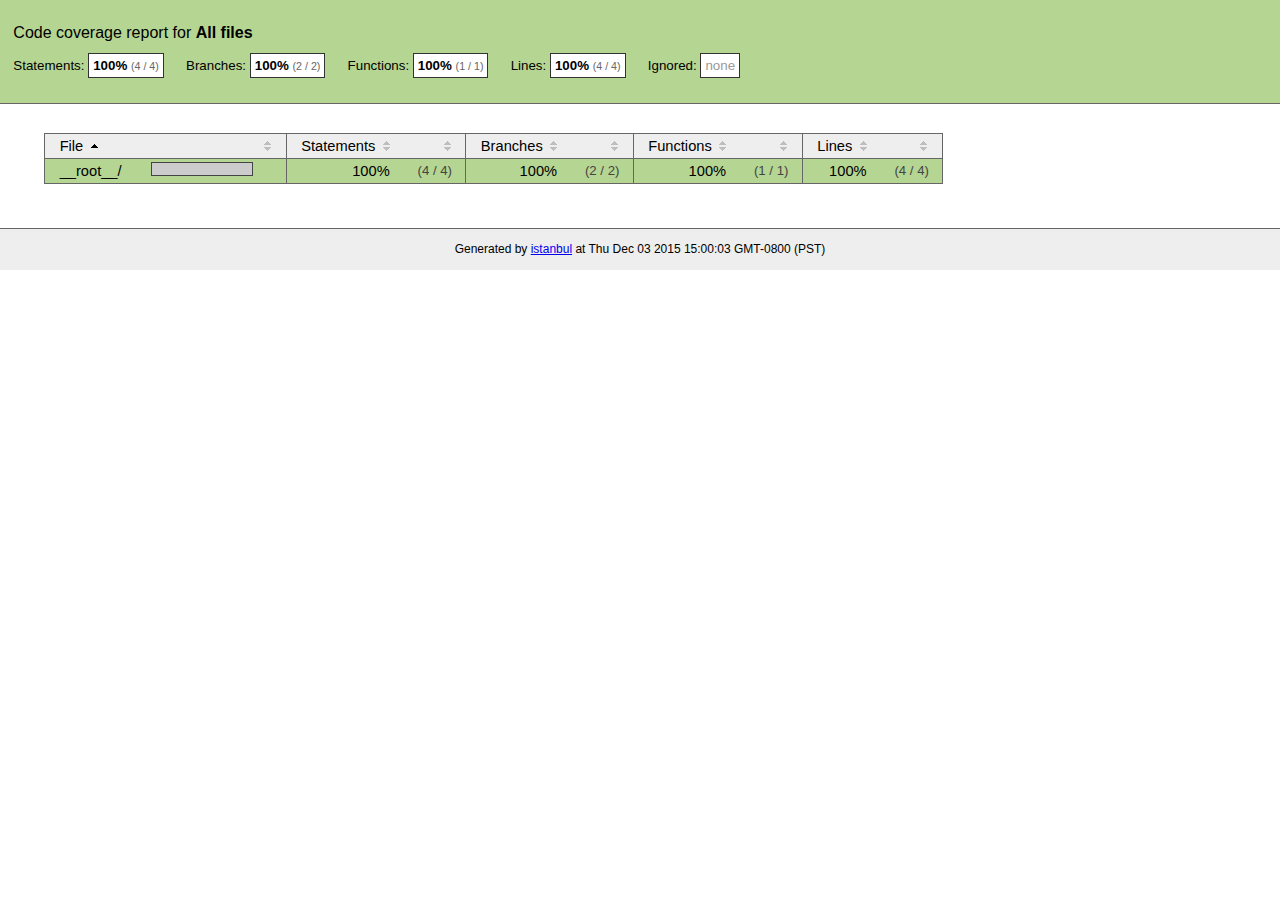
<file: node_modules/unique-filename/coverage/index.html>
<!doctype html>
<html lang="en">
<head>
    <title>Code coverage report for All files</title>
    <meta charset="utf-8">
    <link rel="stylesheet" href="prettify.css">
    <link rel="stylesheet" href="base.css">
    <style type='text/css'>
        div.coverage-summary .sorter {
            background-image: url(sort-arrow-sprite.png);
        }
    </style>
</head>
<body>
<div class="header high">
    <h1>Code coverage report for <span class="entity">All files</span></h1>
    <h2>
        Statements: <span class="metric">100% <small>(4 / 4)</small></span> &nbsp;&nbsp;&nbsp;&nbsp;
        Branches: <span class="metric">100% <small>(2 / 2)</small></span> &nbsp;&nbsp;&nbsp;&nbsp;
        Functions: <span class="metric">100% <small>(1 / 1)</small></span> &nbsp;&nbsp;&nbsp;&nbsp;
        Lines: <span class="metric">100% <small>(4 / 4)</small></span> &nbsp;&nbsp;&nbsp;&nbsp;
        Ignored: <span class="metric"><span class="ignore-none">none</span></span> &nbsp;&nbsp;&nbsp;&nbsp;
    </h2>
    <div class="path"></div>
</div>
<div class="body">
<div class="coverage-summary">
<table>
<thead>
<tr>
   <th data-col="file" data-fmt="html" data-html="true" class="file">File</th>
   <th data-col="pic" data-type="number" data-fmt="html" data-html="true" class="pic"></th>
   <th data-col="statements" data-type="number" data-fmt="pct" class="pct">Statements</th>
   <th data-col="statements_raw" data-type="number" data-fmt="html" class="abs"></th>
   <th data-col="branches" data-type="number" data-fmt="pct" class="pct">Branches</th>
   <th data-col="branches_raw" data-type="number" data-fmt="html" class="abs"></th>
   <th data-col="functions" data-type="number" data-fmt="pct" class="pct">Functions</th>
   <th data-col="functions_raw" data-type="number" data-fmt="html" class="abs"></th>
   <th data-col="lines" data-type="number" data-fmt="pct" class="pct">Lines</th>
   <th data-col="lines_raw" data-type="number" data-fmt="html" class="abs"></th>
</tr>
</thead>
<tbody><tr>
	<td class="file high" data-value="__root__/"><a href="__root__/index.html">__root__/</a></td>
	<td data-value="100" class="pic high"><span class="cover-fill cover-full" style="width: 100px;"></span><span class="cover-empty" style="width:0px;"></span></td>
	<td data-value="100" class="pct high">100%</td>
	<td data-value="4" class="abs high">(4&nbsp;/&nbsp;4)</td>
	<td data-value="100" class="pct high">100%</td>
	<td data-value="2" class="abs high">(2&nbsp;/&nbsp;2)</td>
	<td data-value="100" class="pct high">100%</td>
	<td data-value="1" class="abs high">(1&nbsp;/&nbsp;1)</td>
	<td data-value="100" class="pct high">100%</td>
	<td data-value="4" class="abs high">(4&nbsp;/&nbsp;4)</td>
	</tr>

</tbody>
</table>
</div>
</div>
<div class="footer">
    <div class="meta">Generated by <a href="http://istanbul-js.org/" target="_blank">istanbul</a> at Thu Dec 03 2015 15:00:03 GMT-0800 (PST)</div>
</div>
<script src="prettify.js"></script>
<script>
window.onload = function () {
        if (typeof prettyPrint === 'function') {
            prettyPrint();
        }
};
</script>
<script src="sorter.js"></script>
</body>
</html>
</file>
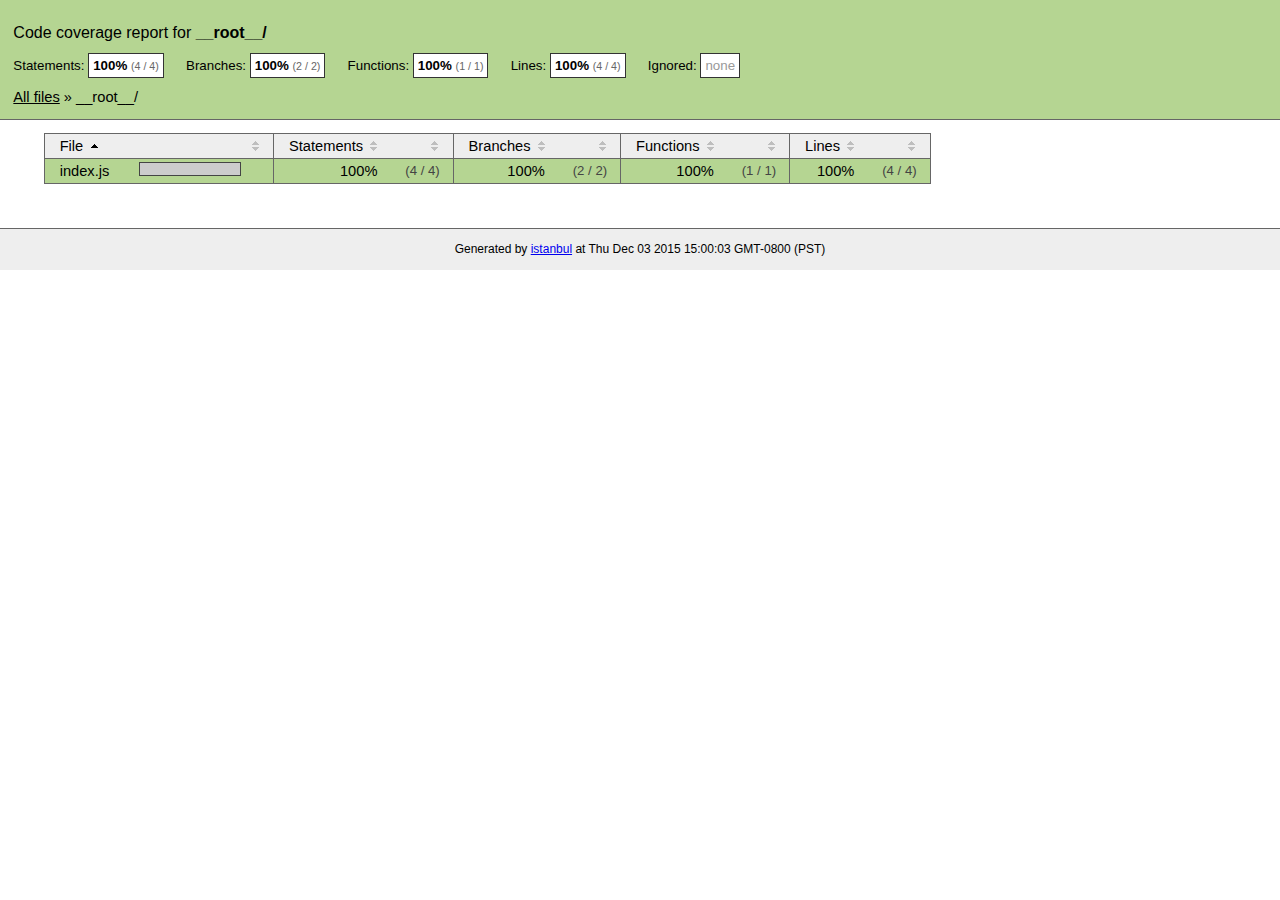
<file: node_modules/unique-filename/coverage/__root__/index.html>
<!doctype html>
<html lang="en">
<head>
    <title>Code coverage report for __root__/</title>
    <meta charset="utf-8">
    <link rel="stylesheet" href="../prettify.css">
    <link rel="stylesheet" href="../base.css">
    <style type='text/css'>
        div.coverage-summary .sorter {
            background-image: url(../sort-arrow-sprite.png);
        }
    </style>
</head>
<body>
<div class="header high">
    <h1>Code coverage report for <span class="entity">__root__/</span></h1>
    <h2>
        Statements: <span class="metric">100% <small>(4 / 4)</small></span> &nbsp;&nbsp;&nbsp;&nbsp;
        Branches: <span class="metric">100% <small>(2 / 2)</small></span> &nbsp;&nbsp;&nbsp;&nbsp;
        Functions: <span class="metric">100% <small>(1 / 1)</small></span> &nbsp;&nbsp;&nbsp;&nbsp;
        Lines: <span class="metric">100% <small>(4 / 4)</small></span> &nbsp;&nbsp;&nbsp;&nbsp;
        Ignored: <span class="metric"><span class="ignore-none">none</span></span> &nbsp;&nbsp;&nbsp;&nbsp;
    </h2>
    <div class="path"><a href="../index.html">All files</a> &#187; __root__/</div>
</div>
<div class="body">
<div class="coverage-summary">
<table>
<thead>
<tr>
   <th data-col="file" data-fmt="html" data-html="true" class="file">File</th>
   <th data-col="pic" data-type="number" data-fmt="html" data-html="true" class="pic"></th>
   <th data-col="statements" data-type="number" data-fmt="pct" class="pct">Statements</th>
   <th data-col="statements_raw" data-type="number" data-fmt="html" class="abs"></th>
   <th data-col="branches" data-type="number" data-fmt="pct" class="pct">Branches</th>
   <th data-col="branches_raw" data-type="number" data-fmt="html" class="abs"></th>
   <th data-col="functions" data-type="number" data-fmt="pct" class="pct">Functions</th>
   <th data-col="functions_raw" data-type="number" data-fmt="html" class="abs"></th>
   <th data-col="lines" data-type="number" data-fmt="pct" class="pct">Lines</th>
   <th data-col="lines_raw" data-type="number" data-fmt="html" class="abs"></th>
</tr>
</thead>
<tbody><tr>
	<td class="file high" data-value="index.js"><a href="index.js.html">index.js</a></td>
	<td data-value="100" class="pic high"><span class="cover-fill cover-full" style="width: 100px;"></span><span class="cover-empty" style="width:0px;"></span></td>
	<td data-value="100" class="pct high">100%</td>
	<td data-value="4" class="abs high">(4&nbsp;/&nbsp;4)</td>
	<td data-value="100" class="pct high">100%</td>
	<td data-value="2" class="abs high">(2&nbsp;/&nbsp;2)</td>
	<td data-value="100" class="pct high">100%</td>
	<td data-value="1" class="abs high">(1&nbsp;/&nbsp;1)</td>
	<td data-value="100" class="pct high">100%</td>
	<td data-value="4" class="abs high">(4&nbsp;/&nbsp;4)</td>
	</tr>

</tbody>
</table>
</div>
</div>
<div class="footer">
    <div class="meta">Generated by <a href="http://istanbul-js.org/" target="_blank">istanbul</a> at Thu Dec 03 2015 15:00:03 GMT-0800 (PST)</div>
</div>
<script src="../prettify.js"></script>
<script>
window.onload = function () {
        if (typeof prettyPrint === 'function') {
            prettyPrint();
        }
};
</script>
<script src="../sorter.js"></script>
</body>
</html>
</file>
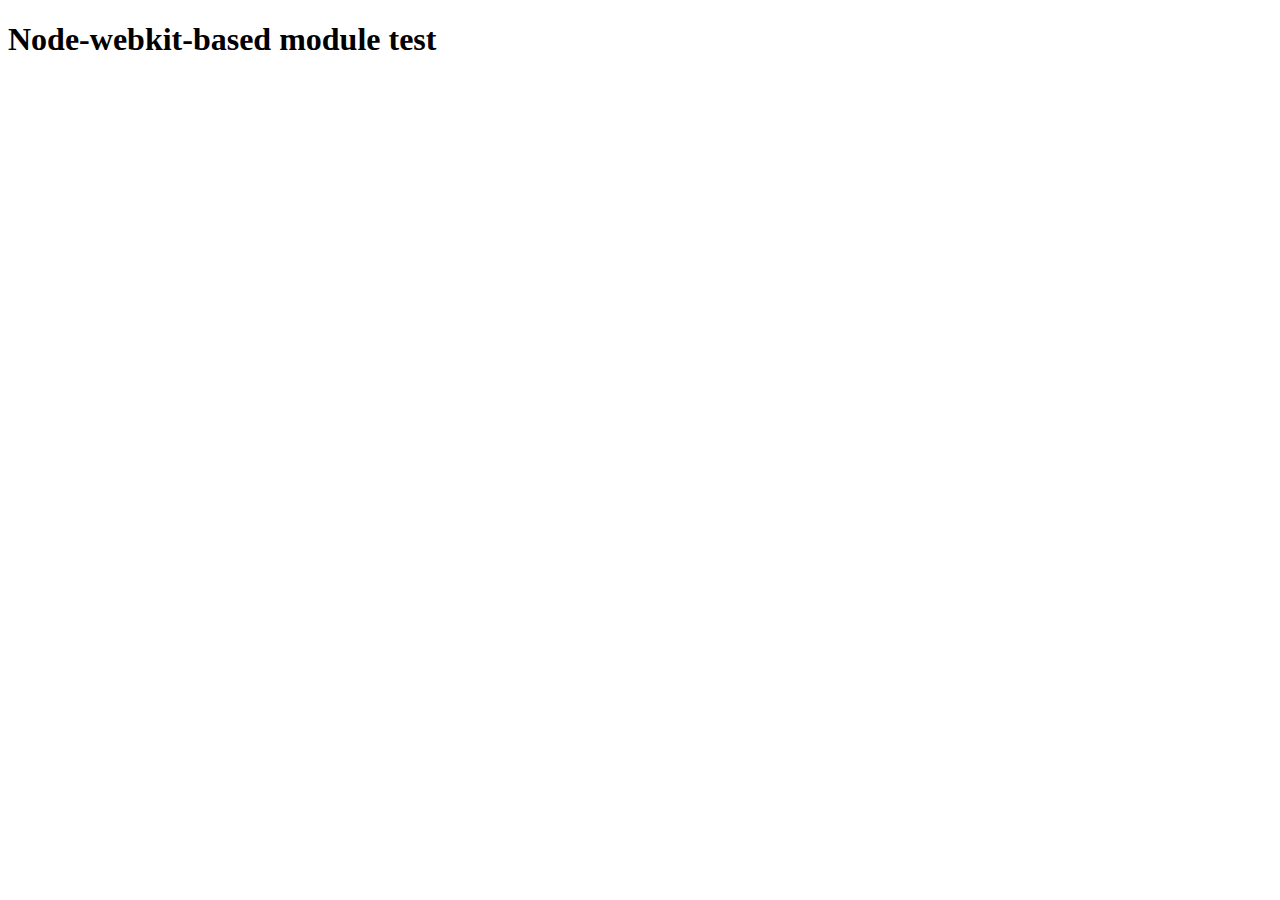
<file: node_modules/@mapbox/node-pre-gyp/lib/util/nw-pre-gyp/index.html>
<!doctype html>
<html>
<head>
<meta charset="utf-8">
<title>Node-webkit-based module test</title>
<script>
function nwModuleTest(){
   var util = require('util');
   var moduleFolder = require('nw.gui').App.argv[0];
   try {
      require(moduleFolder);
   } catch(e) {
      if( process.platform !== 'win32' ){
         util.log('nw-pre-gyp error:');
         util.log(e.stack);
      }
      process.exit(1);
   }
   process.exit(0);
}
</script>
</head>
<body onload="nwModuleTest()">
<h1>Node-webkit-based module test</h1>
</body>
</html>
</file>
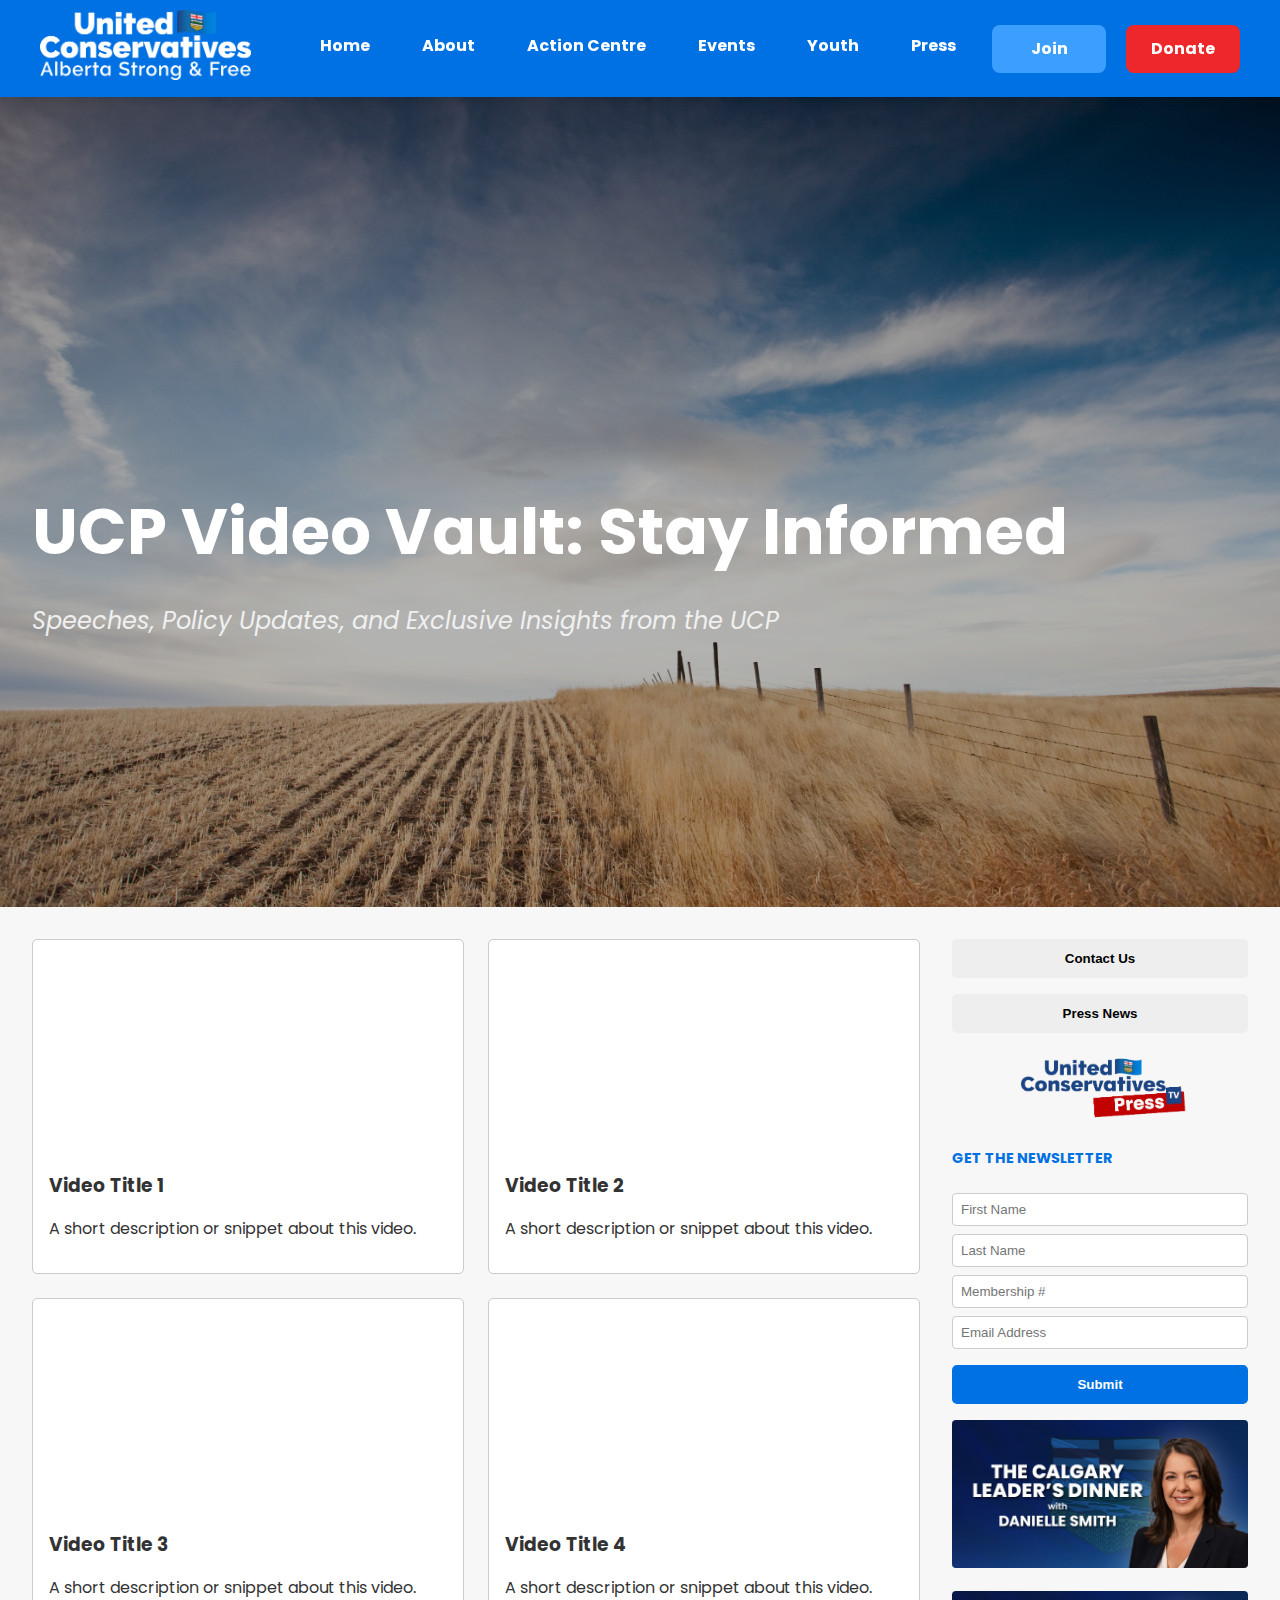
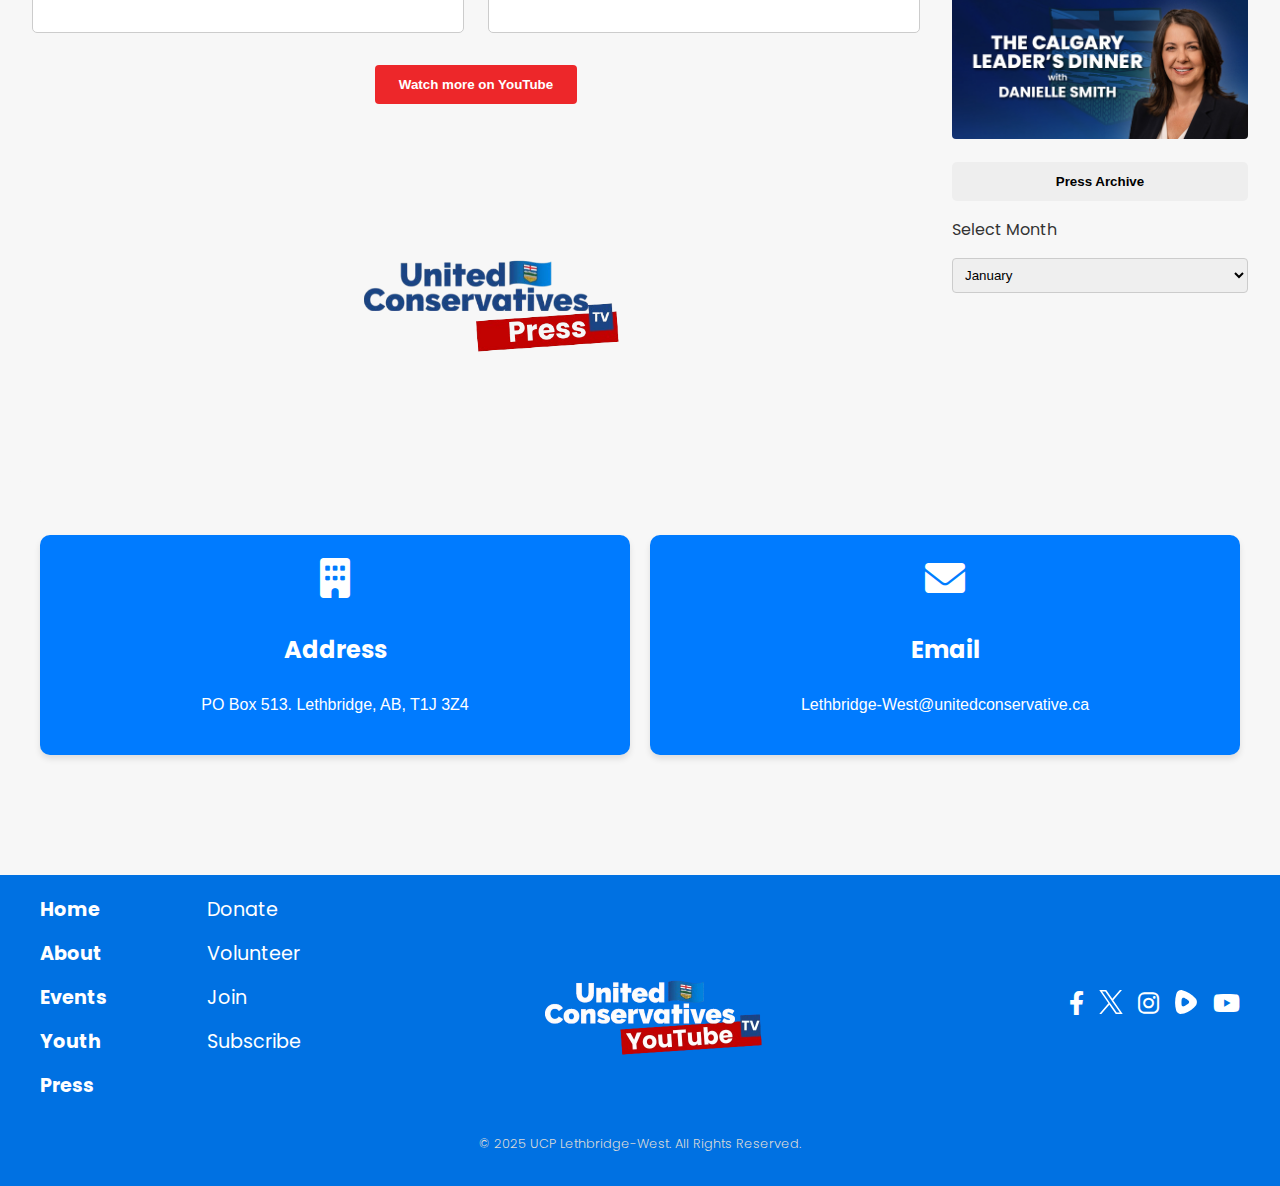
<file: [news_videos].html>
<!DOCTYPE html>
<html lang="en">

<head>
  <meta charset="UTF-8" />
  <meta name="viewport" content="width=device-width, initial-scale=1.0" />
  <title>Video Vault: Stay Informed - UCP Lethbridge-West</title>
  <link rel="icon" href="images/favicon.ico" type="image/ico" />
  <link rel="stylesheet" href="./css/index.css" />
  <link rel="stylesheet" href="./css/news.css" />
  <link rel="stylesheet" href="./css/responsive.css" />
  <link href="https://fonts.googleapis.com/css2?family=Poppins:wght@700&display=swap" rel="stylesheet" />
  <link rel="stylesheet" href="https://cdnjs.cloudflare.com/ajax/libs/font-awesome/6.0.0-beta3/css/all.min.css">
</head>

<body>
  <header>
    <div class="container">
      <!-- Logo -->
      <div class="logo">
        <a href="./index.html">
          <img src="images/ucp-logo-reverse-rgb.png" alt="UCP W-L Home Media">
        </a>
      </div>

      <!-- Mobile Menu Button -->
      <button class="menu-button" onclick="toggleMenu()">Menu</button>

      <!-- Desktop Navigation -->
      <nav class="desktop-nav">
        <ul>
          <li><a href="./index.html">Home</a></li>
          <li>
            <a href="#">About</a>
            <ul>
              <li><a href="./board-of-directors.html">Board of Directors</a></li>
              <li><a href="./governance.html">Governance</a></li>
              <li><a href="./united-conservative-party.html">United Conservative Party</a></li>
            </ul>
          </li>
          <li>
            <a href="#">Action Centre</a>
            <ul>
              <li><a href="https://www.unitedconservative.ca/take-action/donate/ca-donations-lethbridge-west/"
                  target="_blank">Donate</a></li>
              <li><a href="https://www.unitedconservative.ca/take-action/membership/" target="_blank">Join</a></li>
              <li><a href="https://www.unitedconservative.ca/strongandfreeclub/" target="_blank">Strong
                  and Free Club</a></li>
              <li><a href="https://www.unitedconservative.ca/membership-check/" target="_blank">Membership
                  Check</a></li>
              <li><a href="https://www.unitedconservative.ca/petitions/volunteer/" target="_blank">Volunteer</a></li>
              <li><a href="https://www.unitedconservative.ca/petitions/subscribe/" target="_blank">Subscribe</a></li>
            </ul>
          </li>
          <li><a href="./events.html">Events</a></li>
          <li><a href="./youth.html">Youth</a></li>
          <li>
            <a href="#">Press</a>
            <ul>
              <li><a href="./news.html">News</a></li>
              <li><a href="./[news_videos].html">Videos</a></li>
            </ul>
          </li>

          <li>
            <a href="https://www.unitedconservative.ca/take-action/membership/" class="join" target="_blank">
              Join
            </a>
          </li>
          <li>
            <a href="https://www.unitedconservative.ca/take-action/donate/ca-donations-lethbridge-west/" class="donate"
              target="_blank">
              Donate
            </a>
          </li>
        </ul>
      </nav>

      <!-- Mobile Navigation -->
      <nav class="mobile-nav">
        <ul id="main-menu">
          <li><a href="./index.html">Home</a></li>
          <li><a href="#" onclick="openSubMenu('about-menu')">About →</a></li>
          <li><a href="#" onclick="openSubMenu('action-centre-menu')">Action Centre →</a></li>
          <li><a href="./events.html">Events</a></li>
          <li><a href="./youth.html">Youth</a></li>
          <li><a href="#" onclick="openSubMenu('press-menu')">Press →</a></li>
          <li><a href="https://www.unitedconservative.ca/take-action/membership/" class="join" target="_blank">Join</a>
          </li>
          <li><a href="https://www.unitedconservative.ca/take-action/donate/ca-donations-lethbridge-west/"
              class="donate" target="_blank">Donate</a></li>
        </ul>
      </nav>

      <!-- About Submenu -->
      <nav class="mobile-submenu" id="about-menu">
        <button class="back-button" onclick="closeSubMenu('about-menu')">← Back</button>
        <ul>
          <li><a href="./board-of-directors.html">Board of Directors</a></li>
          <li><a href="./governance.html">Governance</a></li>
        </ul>
      </nav>

      <!-- Action Centre Submenu -->
      <nav class="mobile-submenu" id="action-centre-menu">
        <button class="back-button" onclick="closeSubMenu('action-centre-menu')">← Back</button>
        <ul>
          <li><a href="https://www.unitedconservative.ca/take-action/donate/ca-donations-lethbridge-west/"
              target="_blank">Donate</a></li>
          <li><a href="https://www.unitedconservative.ca/take-action/membership/" target="_blank">Join</a>
          </li>
          <li><a href="https://www.unitedconservative.ca/strongandfreeclub/" target="_blank">Strong and Free
              Club</a></li>
          <li><a href="https://www.unitedconservative.ca/membership-check/" target="_blank">Membership
              Check</a></li>
          <li><a href="https://www.unitedconservative.ca/petitions/volunteer/" target="_blank">Volunteer</a>
          </li>
          <li><a href="https://www.unitedconservative.ca/petitions/subscribe/" target="_blank">Subscribe</a>
          </li>
        </ul>
      </nav>

      <!-- Press Submenu -->
      <nav class="mobile-submenu" id="press-menu">
        <button class="back-button" onclick="closeSubMenu('press-menu')">← Back</button>
        <ul>
          <li><a href="./news.html">News</a></li>
          <li><a href="./news_videos.html">Videos</a></li>
        </ul>
      </nav>
    </div>
  </header>

  <section class="news-hero">
    <div class="hero-content">
      <h1>UCP Video Vault: Stay Informed</h1>
      <p class="tagline">Speeches, Policy Updates, and Exclusive Insights from the UCP</p>
    </div>
  </section>

  <!-- 2-COLUMN LAYOUT -->
  <section class="news-container">
    <div class="articles-list">

      <!-- 2×2 Grid of Video Cards -->
      <div style="display: grid; grid-template-columns: 1fr 1fr; gap: 1.5rem;">
        <!-- Video 1 -->
        <div style="background-color: #fff; border: 1px solid #ccc; border-radius: 5px; padding: 1rem;">
          <!-- Replace with your actual YouTube embed code -->
          <iframe width="100%" height="200" src="https://www.youtube.com/embed/VIDEO_ID_1" frameborder="0"
            allowfullscreen></iframe>
          <h3 style="margin: 0.5rem 0;">Video Title 1</h3>
          <p>A short description or snippet about this video.</p>
        </div>

        <!-- Video 2 -->
        <div style="background-color: #fff; border: 1px solid #ccc; border-radius: 5px; padding: 1rem;">
          <iframe width="100%" height="200" src="https://www.youtube.com/embed/VIDEO_ID_2" frameborder="0"
            allowfullscreen></iframe>
          <h3 style="margin: 0.5rem 0;">Video Title 2</h3>
          <p>A short description or snippet about this video.</p>
        </div>

        <!-- Video 3 -->
        <div style="background-color: #fff; border: 1px solid #ccc; border-radius: 5px; padding: 1rem;">
          <iframe width="100%" height="200" src="https://www.youtube.com/embed/VIDEO_ID_3" frameborder="0"
            allowfullscreen></iframe>
          <h3 style="margin: 0.5rem 0;">Video Title 3</h3>
          <p>A short description or snippet about this video.</p>
        </div>

        <!-- Video 4 -->
        <div style="background-color: #fff; border: 1px solid #ccc; border-radius: 5px; padding: 1rem;">
          <iframe width="100%" height="200" src="https://www.youtube.com/embed/VIDEO_ID_4" frameborder="0"
            allowfullscreen></iframe>
          <h3 style="margin: 0.5rem 0;">Video Title 4</h3>
          <p>A short description or snippet about this video.</p>
        </div>
      </div>

      <!-- “Watch more on YouTube” Button + Party Logo -->
      <div style="margin: 2rem 0; text-align: center;">
        <button
          style="background-color: #ed272a; color: #fff; padding: 0.75rem 1.5rem; border: none; border-radius: 4px; cursor: pointer; font-weight: bold;">
          Watch more on YouTube
        </button>
      </div>

      <div style="text-align: center;">
        <img src="images/subheadingplacehodler.png" alt="Party Logo" style="max-width: 300px; height: auto;">
      </div>
    </div>

    <!-- RIGHT COLUMN: Sidebar (unchanged) -->
    <aside class="news-sidebar">
      <button onclick="scrollToContact()">Contact Us</button>
      <button>Press News</button>
      <a href="news.html">
        <img src="images/aside-menu-logo.png" alt="Go to news section" class="press-link">
      </a>
      <h3>Get the Newsletter</h3>
      <form>
        <input type="text" placeholder="First Name" />
        <input type="text" placeholder="Last Name" />
        <input type="text" placeholder="Membership #" />
        <input type="email" placeholder="Email Address" />
        <button type="submit">Submit</button>
      </form>

      <!-- Four placeholders where "I" was in your design -->
      <a href="{article_name1}.html">
        <img src="./images/CGY-Leaders-Dinner-Event.jpg" alt="Sidebar Image 1" class="sidebar-image" />
      </a>
      <a href="{article_name2}.html">
        <img src="./images/CGY-Leaders-Dinner-Event.jpg" alt="Sidebar Image 2" class="sidebar-image" />
      </a>
      <button>Press Archive</button>
      <label for="select-month">Select Month</label>
      <select id="select-month">
        <option>January</option>
        <option>February</option>
        <option>March</option>
      </select>
    </aside>
  </section>

  <!-- CONTACT INFO (unchanged) -->
  <section class="contact-info">
    <div>
      <i class="fas fa-building"></i>
      <h3>Address</h3>
      <p>PO Box 513. Lethbridge, AB, T1J 3Z4</p>
    </div>
    <div>
      <i class="fas fa-envelope"></i>
      <h3>Email</h3>
      <p>
        <a href="mailto:Lethbridge-West@unitedconservative.ca">Lethbridge-West@unitedconservative.ca</a>
      </p>
    </div>
  </section>

  <!-- FOOTER (unchanged) -->
  <footer>
    <div class="footer-container">
      <div class="footer-links">
        <ul class="bold-links">
          <li><a href="index.html">Home</a></li>
          <li><a href="board-of-directors.html">About</a></li>
          <li><a href="events.html">Events</a></li>
          <li><a href="./youth.html">Youth</a></li>
          <li><a href="news.html">Press</a></li>
        </ul>
        <ul class="regular-links">
          <li><a href="https://www.unitedconservative.ca/take-action/donate/ca-donations-lethbridge-west/">Donate</a>
          </li>
          <li><a href="https://www.unitedconservative.ca/petitions/volunteer/">Volunteer</a></li>
          <li><a href="https://www.unitedconservative.ca/take-action/membership/">Join</a></li>
          <li><a href="https://www.unitedconservative.ca/petitions/subscribe/">Subscribe</a></li>
        </ul>
      </div>

      <div class="footer-logo">
        <img src="images/UCP-YouTube-TV.png" alt="Footer Logo" />
      </div>

      <div class="footer-social">
        <!-- Facebook -->
        <a href="https://www.facebook.com/p/United-Conservative-Party-Lethbridge-West-100068133120762/" target="_blank">
          <i class="fab fa-facebook-f"></i>
        </a>

        <!-- X (Twitter) -->
        <a href="https://twitter.com/Alberta_UCP" target="_blank">
          <svg xmlns="http://www.w3.org/2000/svg" class="x-logo" x="0px" y="0px" viewBox="0 0 1200 1227">
            <path
              d="M714.2,519.3L1160.9,0H1055L667.1,450.9L357.3,0H0l468.5,681.8L0,1226.4h105.9l409.6-476.2l327.2,476.2H1200 L714.2,519.3L714.2,519.3z M569.2,687.8l-47.5-67.9L144,79.7h162.6l304.8,436l47.5,67.9l396.2,566.7H892.5L569.2,687.8L569.2,687.8z" />
          </svg>
        </a>

        <!-- Instagram -->
        <a href="https://www.instagram.com/ucplethwest/" target="_blank">
          <i class="fab fa-instagram"></i>
        </a>

        <!-- Rumble -->
        <a href="https://rumble.com/c/AlbertaUCP" target="_blank">
          <svg xmlns="http://www.w3.org/2000/svg" viewBox="0 0 1441 1583" width="24" height="24">
            <path fill="white"
              d="M1339.3,537.2c32.1,35.2,57.5,75.9,74.8,120.3,17.2,44.4,26.1,91.5,26.2,139.2,0,47.6-8.6,94.8-25.7,139.2s-42.3,85.3-74.3,120.6c-57.2,63.1-119,121.9-184.9,175.9s-135.7,103-208.9,146.7c-73.1,43.6-149.4,81.8-228.2,114.2-78.8,32.4-159.9,59-242.6,79.4-42.2,10.6-86.1,12.9-129.1,6.8-43.1-6.1-84.6-20.4-122.2-42.3-37.7-21.8-70.7-50.7-97.4-85-26.6-34.4-46.4-73.6-58.2-115.4C-31.6,993.8-16.8,606,80,261.5,131,80.6,301.3-33,476.7,8.8c324.8,77.4,629.6,276.7,862.6,528.4h0ZM882,893.4c61.2-48.4,61.2-142.7,0-192.6-21.7-18.1-44-35.4-66.8-52.1-22.8-16.7-46.1-32.7-69.9-48-23.7-15.3-47.9-29.8-72.6-43.7-24.7-13.8-49.7-26.9-75.2-39.2-70.3-33.6-148.8,13.3-160.1,93.3-17.3,122.3-20.4,245.6-9.1,362.8,7.6,81.1,85.1,129.5,156.5,98.4,26.6-11.5,52.8-23.8,78.6-37,25.8-13.2,51.1-27.3,76-42.2s49.2-30.7,73-47.2,47-33.9,69.6-52v-.5Z">
            </path>
          </svg>
        </a>

        <!-- YouTube -->
        <a href="https://www.youtube.com/@unitedconservatives" target="_blank">
          <i class="fab fa-youtube"></i>
        </a>
      </div>
    </div>
    <div class="footer-info">
      <style>
        .footer-info p {
          margin-top: 20px;
          text-align: center;
          font-size: 0.8rem;
          font-weight: 300;
          color: #d9d9d9;
        }
      </style>
      <p>© 2025 UCP Lethbridge-West. All Rights Reserved.</p>
    </div>
  </footer>

  <script src="script.js"></script>
  <script src="news.js"></script>
</body>

</html>
</file>
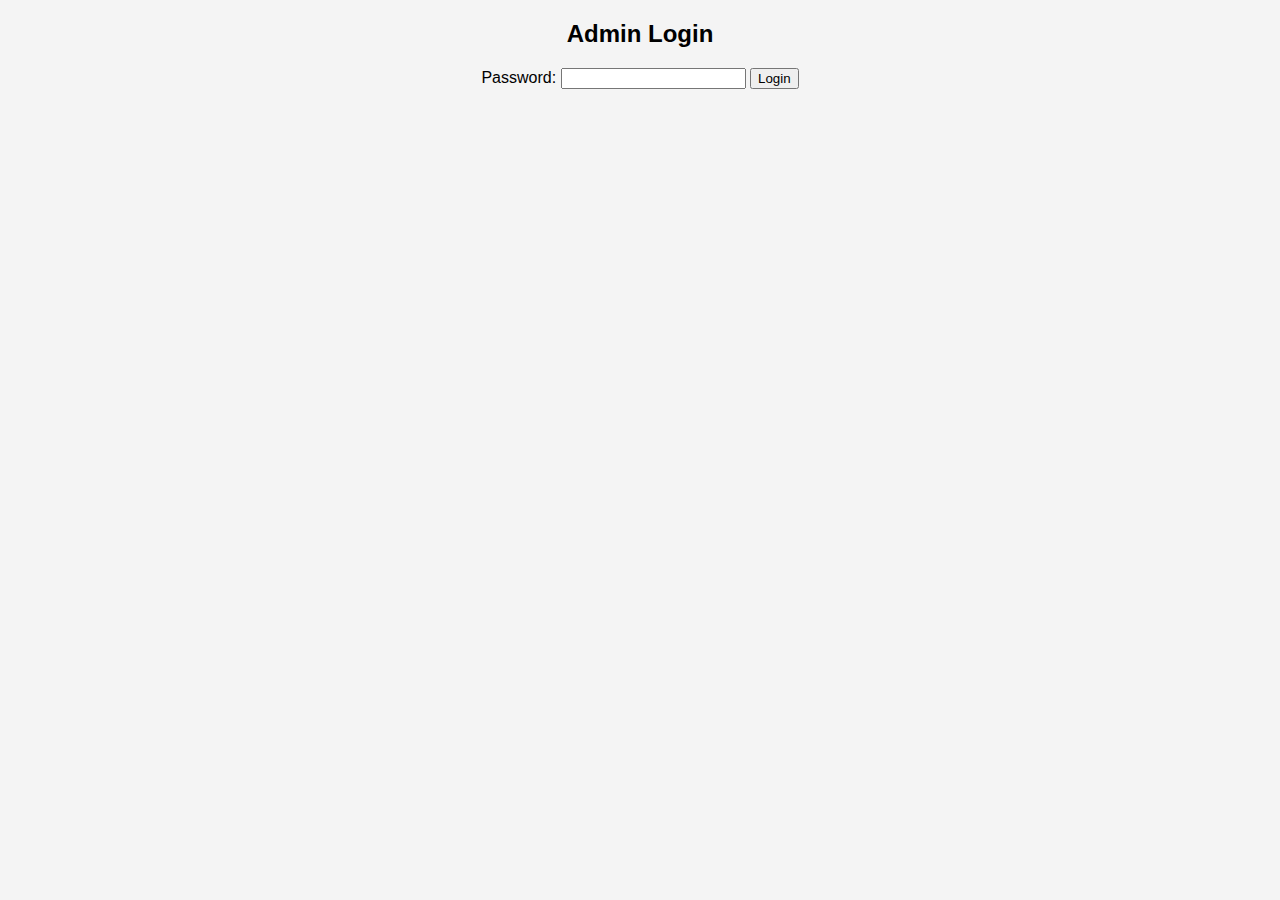
<file: login.html>
<!DOCTYPE html>
<html lang="en">

<head>
    <meta charset="UTF-8">
    <meta name="viewport" content="width=device-width, initial-scale=1.0">
    <title>Login</title>
    <link rel="icon" href="images/favicon.ico" type="image/ico">
    <link rel="stylesheet" href="./css/dashboard.css">
</head>

<body>
    <div class="login-container">
        <h2>Admin Login</h2>
        <form id="login-form">
            <label for="password">Password:</label>
            <input type="password" id="password" name="password" required>
            <button type="submit">Login</button>
        </form>
        <p id="error-message" style="color: red; display: none;">Incorrect password, try again.</p>
    </div>

    <script>
        document.getElementById('login-form').addEventListener('submit', async function (event) {
            event.preventDefault();
            const password = document.getElementById('password').value;
            const response = await fetch('/login', {
                method: 'POST',
                headers: { 'Content-Type': 'application/json' },
                body: JSON.stringify({ password })
            });

            if (response.ok) {
                window.location.href = '/dashboard';
            } else {
                document.getElementById('error-message').style.display = 'block';
            }
        });
    </script>
</body>

</html>
</file>
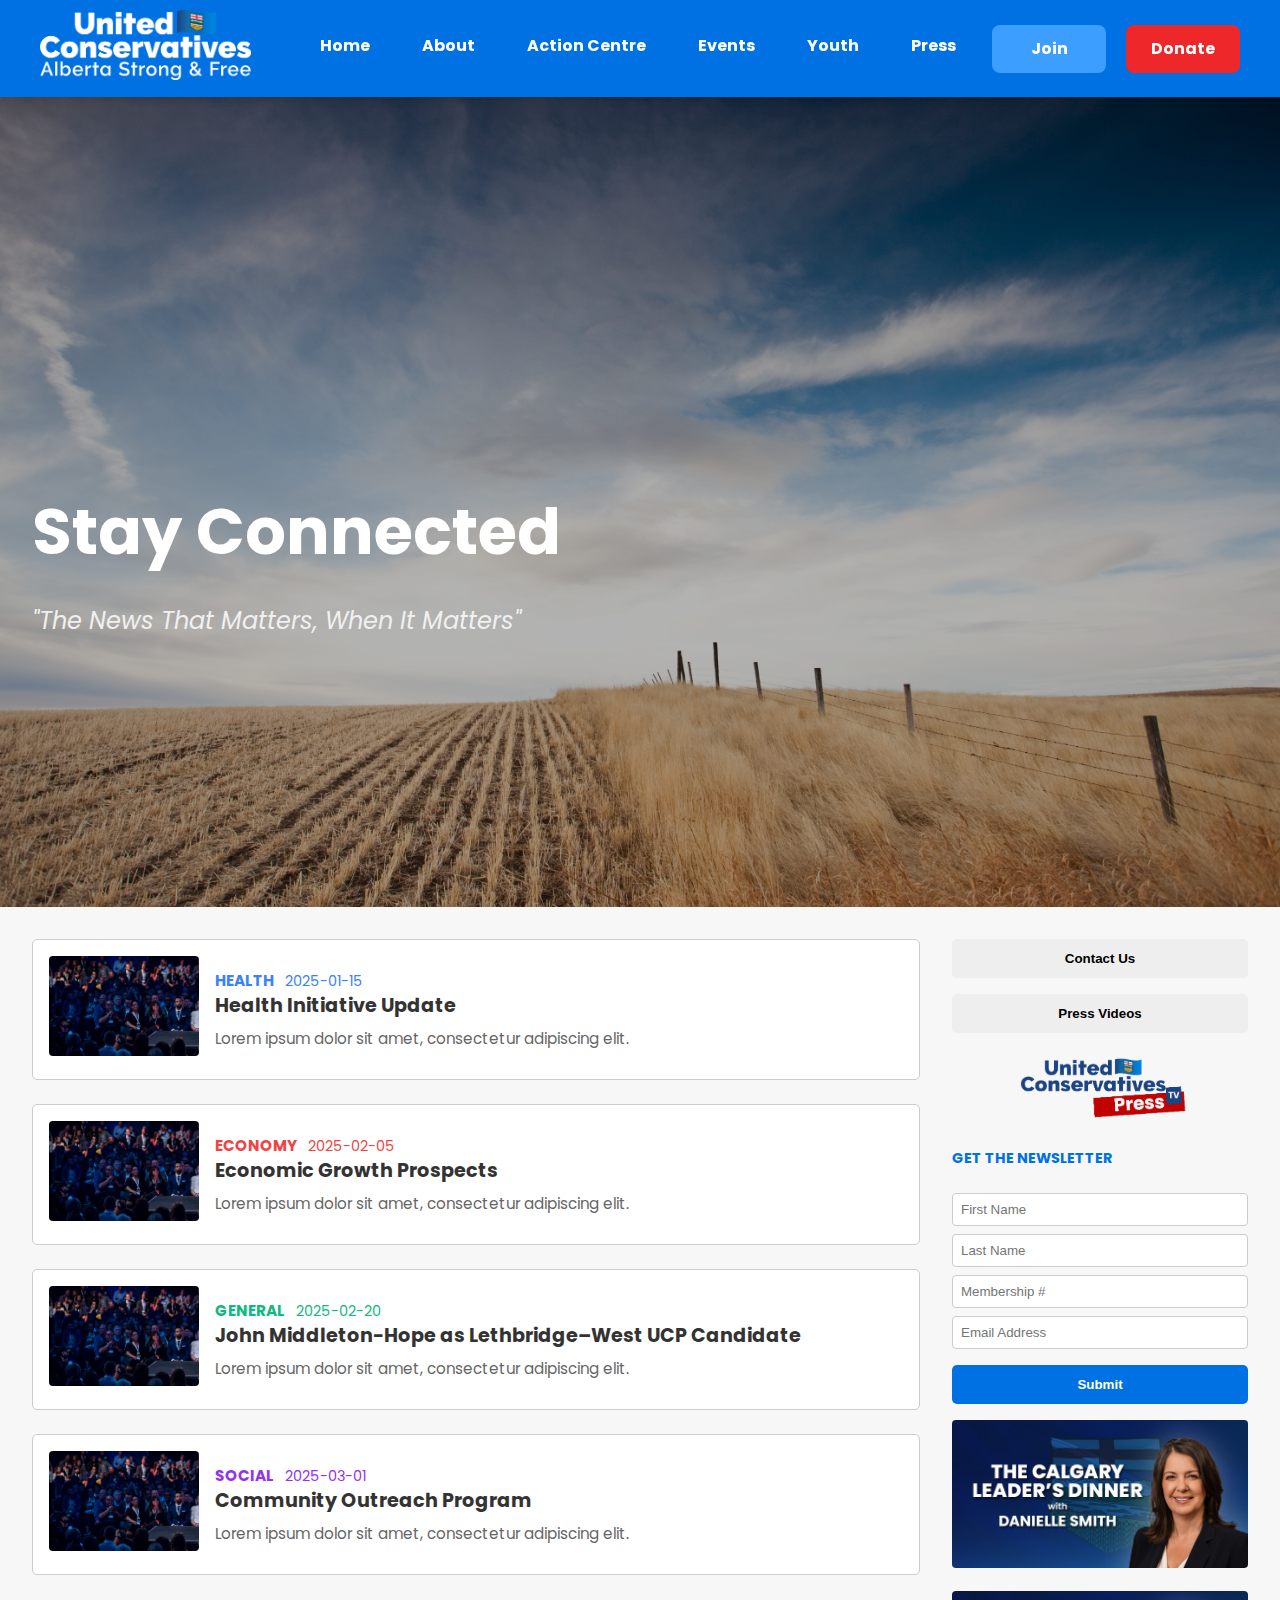
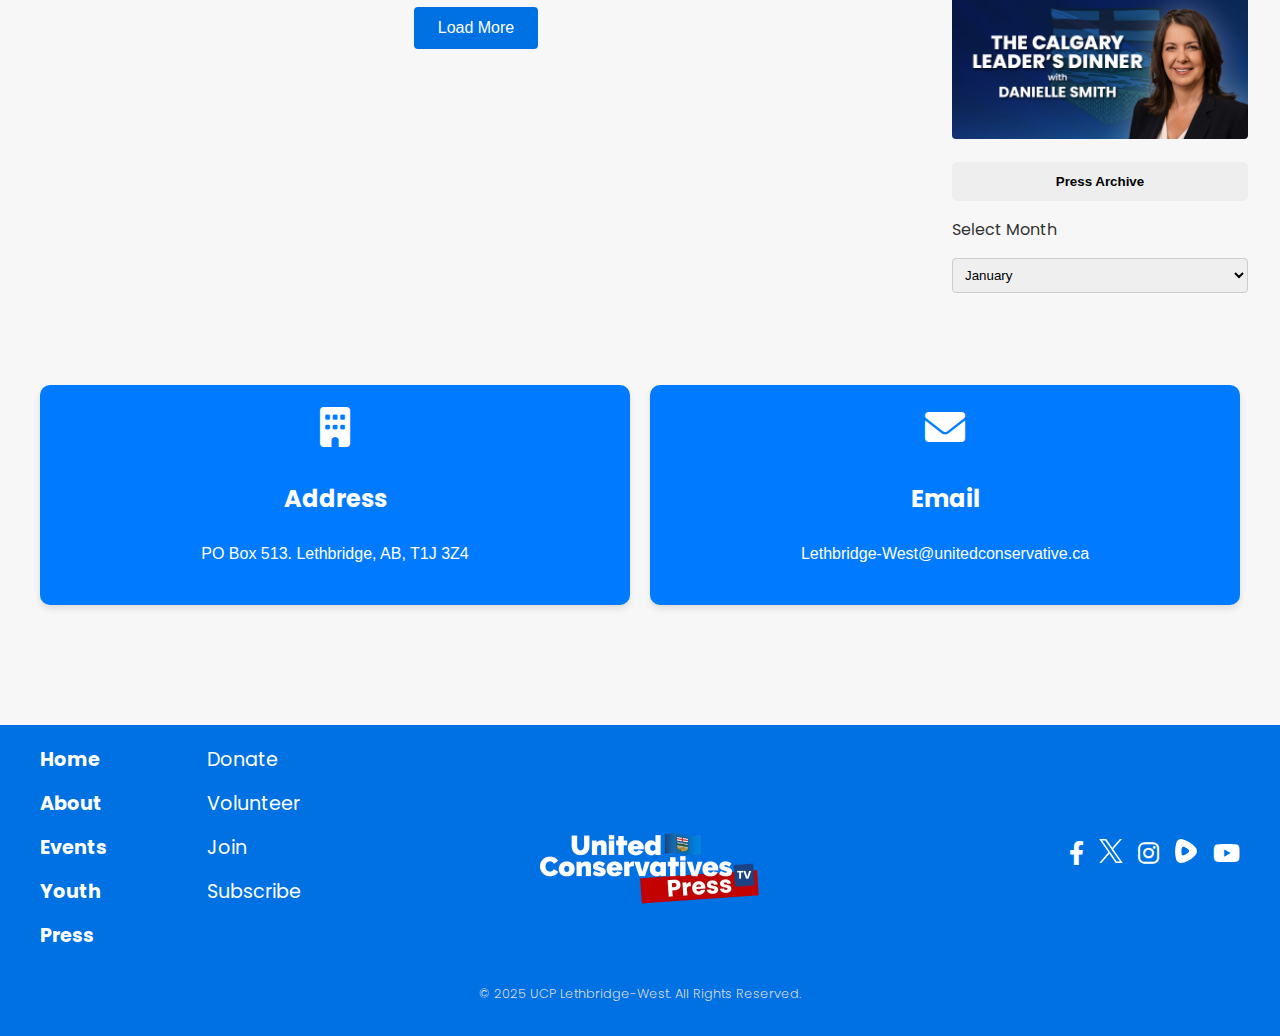
<file: news.html>
<!DOCTYPE html>
<html lang="en">

<head>
  <meta charset="UTF-8" />
  <meta name="viewport" content="width=device-width, initial-scale=1.0" />
  <title>Stay Connected: News - UCP West-Lethbridge</title>
  <link rel="icon" href="images/favicon.ico" type="image/ico" />
  <link rel="stylesheet" href="./css/index.css" />
  <link rel="stylesheet" href="./css/news.css" />
  <link rel="stylesheet" href="./css/responsive.css" />
  <link href="https://fonts.googleapis.com/css2?family=Poppins:wght@700&display=swap" rel="stylesheet" />
  <link rel="stylesheet" href="https://cdnjs.cloudflare.com/ajax/libs/font-awesome/6.0.0-beta3/css/all.min.css">
</head>

<body>
  <header>
    <div class="container">
      <!-- Logo -->
      <div class="logo">
        <a href="./index.html">
          <img src="images/ucp-logo-reverse-rgb.png" alt="UCP W-L Home Media">
        </a>
      </div>

      <!-- Mobile Menu Button -->
      <button class="menu-button" onclick="toggleMenu()">Menu</button>

      <!-- Desktop Navigation -->
      <nav class="desktop-nav">
        <ul>
          <li><a href="./index.html">Home</a></li>
          <li>
            <a href="#">About</a>
            <ul>
              <li><a href="./board-of-directors.html">Board of Directors</a></li>
              <li><a href="./governance.html">Governance</a></li>
              <li><a href="./united-conservative-party.html">United Conservative Party</a></li>
            </ul>
          </li>
          <li>
            <a href="#">Action Centre</a>
            <ul>
              <li><a href="https://www.unitedconservative.ca/take-action/donate/ca-donations-lethbridge-west/"
                  target="_blank">Donate</a></li>
              <li><a href="https://www.unitedconservative.ca/take-action/membership/" target="_blank">Join</a></li>
              <li><a href="https://www.unitedconservative.ca/strongandfreeclub/" target="_blank">Strong
                  and Free Club</a></li>
              <li><a href="https://www.unitedconservative.ca/membership-check/" target="_blank">Membership
                  Check</a></li>
              <li><a href="https://www.unitedconservative.ca/petitions/volunteer/" target="_blank">Volunteer</a></li>
              <li><a href="https://www.unitedconservative.ca/petitions/subscribe/" target="_blank">Subscribe</a></li>
            </ul>
          </li>
          <li><a href="./events.html">Events</a></li>
          <li><a href="./youth.html">Youth</a></li>
          <li>
            <a href="#">Press</a>
            <ul>
              <li><a href="./news.html">News</a></li>
              <li><a href="./[news_videos].html">Videos</a></li>
            </ul>
          </li>

          <li>
            <a href="https://www.unitedconservative.ca/take-action/membership/" class="join" target="_blank">
              Join
            </a>
          </li>
          <li>
            <a href="https://www.unitedconservative.ca/take-action/donate/ca-donations-lethbridge-west/" class="donate"
              target="_blank">
              Donate
            </a>
          </li>
        </ul>
      </nav>

      <!-- Mobile Navigation -->
      <nav class="mobile-nav">
        <ul id="main-menu">
          <li><a href="./index.html">Home</a></li>
          <li><a href="#" onclick="openSubMenu('about-menu')">About →</a></li>
          <li><a href="#" onclick="openSubMenu('action-centre-menu')">Action Centre →</a></li>
          <li><a href="./events.html">Events</a></li>
          <li><a href="./youth.html">Youth</a></li>
          <li><a href="#" onclick="openSubMenu('press-menu')">Press →</a></li>
          <li><a href="https://www.unitedconservative.ca/take-action/membership/" class="join" target="_blank">Join</a>
          </li>
          <li><a href="https://www.unitedconservative.ca/take-action/donate/ca-donations-lethbridge-west/"
              class="donate" target="_blank">Donate</a></li>
        </ul>
      </nav>

      <!-- About Submenu -->
      <nav class="mobile-submenu" id="about-menu">
        <button class="back-button" onclick="closeSubMenu('about-menu')">← Back</button>
        <ul>
          <li><a href="./board-of-directors.html">Board of Directors</a></li>
          <li><a href="./governance.html">Governance</a></li>
        </ul>
      </nav>

      <!-- Action Centre Submenu -->
      <nav class="mobile-submenu" id="action-centre-menu">
        <button class="back-button" onclick="closeSubMenu('action-centre-menu')">← Back</button>
        <ul>
          <li><a href="https://www.unitedconservative.ca/take-action/donate/ca-donations-lethbridge-west/"
              target="_blank">Donate</a></li>
          <li><a href="https://www.unitedconservative.ca/take-action/membership/" target="_blank">Join</a>
          </li>
          <li><a href="https://www.unitedconservative.ca/strongandfreeclub/" target="_blank">Strong and Free
              Club</a></li>
          <li><a href="https://www.unitedconservative.ca/membership-check/" target="_blank">Membership
              Check</a></li>
          <li><a href="https://www.unitedconservative.ca/petitions/volunteer/" target="_blank">Volunteer</a>
          </li>
          <li><a href="https://www.unitedconservative.ca/petitions/subscribe/" target="_blank">Subscribe</a>
          </li>
        </ul>
      </nav>

      <!-- Press Submenu -->
      <nav class="mobile-submenu" id="press-menu">
        <button class="back-button" onclick="closeSubMenu('press-menu')">← Back</button>
        <ul>
          <li><a href="./news.html">News</a></li>
          <li><a href="./news_videos.html">Videos</a></li>
        </ul>
      </nav>
    </div>
  </header>

  <section class="news-hero">
    <div class="hero-content">
      <h1>Stay Connected</h1>
      <p class="tagline">"The News That Matters, When It Matters"</p>
    </div>
  </section>

  <section class="news-container">
    <div class="articles-list">
      <div id="articleWrapper"></div>

      <div class="load-more">
        <button id="loadMoreBtn">Load More</button>
      </div>
    </div>

    <!-- RIGHT COLUMN: Sidebar -->
    <aside class="news-sidebar">
      <button onclick="scrollToContact()">Contact Us</button>
      <button>Press Videos</button>
      <a href="[news_videos].html">
        <img src="images/aside-menu-logo.png" alt="Go to news section" class="press-link">
      </a>
      <h3>Get the Newsletter</h3>
      <form>
        <input type="text" placeholder="First Name" />
        <input type="text" placeholder="Last Name" />
        <input type="text" placeholder="Membership #" />
        <input type="email" placeholder="Email Address" />
        <button type="submit">Submit</button>
      </form>

      <!-- Four placeholders where "I" was in your design -->
      <a href="{article_name1}.html">
        <img src="./images/CGY-Leaders-Dinner-Event.jpg" alt="Sidebar Image 1" class="sidebar-image" />
      </a>
      <a href="{article_name2}.html">
        <img src="./images/CGY-Leaders-Dinner-Event.jpg" alt="Sidebar Image 2" class="sidebar-image" />
      </a>
      <button>Press Archive</button>
      <label for="select-month">Select Month</label>
      <select id="select-month">
        <option>January</option>
        <option>February</option>
        <option>March</option>
      </select>
    </aside>
  </section>

  <section class="contact-info" id="contact-info">
    <div>
      <i class="fas fa-building"></i> <!-- Address Icon -->
      <h3>Address</h3>
      <p>PO Box 513. Lethbridge, AB, T1J 3Z4</p>
    </div>
    <div>
      <i class="fas fa-envelope"></i> <!-- Email Icon -->
      <h3>Email</h3>
      <p><a href="mailto:Lethbridge-West@unitedconservative.ca ">Lethbridge-West@unitedconservative.ca </a></p>
    </div>
  </section>

  <!-- FOOTER -->
  <footer>
    <div class="footer-container">
      <div class="footer-links">
        <ul class="bold-links">
          <li><a href="index.html">Home</a></li>
          <li><a href="board-of-directors.html">About</a></li>
          <li><a href="events.html">Events</a></li>
          <li><a href="./youth.html">Youth</a></li>
          <li><a href="news.html">Press</a></li>
        </ul>
        <ul class="regular-links">
          <li><a href="https://www.unitedconservative.ca/take-action/donate/ca-donations-lethbridge-west/">Donate</a>
          </li>
          <li><a href="https://www.unitedconservative.ca/petitions/volunteer/">Volunteer</a></li>
          <li><a href="https://www.unitedconservative.ca/take-action/membership/">Join</a></li>
          <li><a href="https://www.unitedconservative.ca/petitions/subscribe/">Subscribe</a></li>
        </ul>
      </div>

      <div class="footer-logo">
        <img src="images/Copy_of_Add_a_subheading__4_-removebg-preview.png" alt="Footer Logo" />
      </div>

      <div class="footer-social">
        <!-- Facebook -->
        <a href="https://www.facebook.com/p/United-Conservative-Party-Lethbridge-West-100068133120762/" target="_blank">
          <i class="fab fa-facebook-f"></i>
        </a>

        <!-- X (Twitter) -->
        <a href="https://twitter.com/Alberta_UCP" target="_blank">
          <svg xmlns="http://www.w3.org/2000/svg" class="x-logo" x="0px" y="0px" viewBox="0 0 1200 1227">
            <path
              d="M714.2,519.3L1160.9,0H1055L667.1,450.9L357.3,0H0l468.5,681.8L0,1226.4h105.9l409.6-476.2l327.2,476.2H1200 L714.2,519.3L714.2,519.3z M569.2,687.8l-47.5-67.9L144,79.7h162.6l304.8,436l47.5,67.9l396.2,566.7H892.5L569.2,687.8L569.2,687.8z" />
          </svg>
        </a>

        <!-- Instagram -->
        <a href="https://www.instagram.com/ucplethwest/" target="_blank">
          <i class="fab fa-instagram"></i>
        </a>

        <!-- Rumble -->
        <a href="https://rumble.com/c/AlbertaUCP" target="_blank">
          <svg xmlns="http://www.w3.org/2000/svg" viewBox="0 0 1441 1583" width="24" height="24">
            <path fill="white"
              d="M1339.3,537.2c32.1,35.2,57.5,75.9,74.8,120.3,17.2,44.4,26.1,91.5,26.2,139.2,0,47.6-8.6,94.8-25.7,139.2s-42.3,85.3-74.3,120.6c-57.2,63.1-119,121.9-184.9,175.9s-135.7,103-208.9,146.7c-73.1,43.6-149.4,81.8-228.2,114.2-78.8,32.4-159.9,59-242.6,79.4-42.2,10.6-86.1,12.9-129.1,6.8-43.1-6.1-84.6-20.4-122.2-42.3-37.7-21.8-70.7-50.7-97.4-85-26.6-34.4-46.4-73.6-58.2-115.4C-31.6,993.8-16.8,606,80,261.5,131,80.6,301.3-33,476.7,8.8c324.8,77.4,629.6,276.7,862.6,528.4h0ZM882,893.4c61.2-48.4,61.2-142.7,0-192.6-21.7-18.1-44-35.4-66.8-52.1-22.8-16.7-46.1-32.7-69.9-48-23.7-15.3-47.9-29.8-72.6-43.7-24.7-13.8-49.7-26.9-75.2-39.2-70.3-33.6-148.8,13.3-160.1,93.3-17.3,122.3-20.4,245.6-9.1,362.8,7.6,81.1,85.1,129.5,156.5,98.4,26.6-11.5,52.8-23.8,78.6-37,25.8-13.2,51.1-27.3,76-42.2s49.2-30.7,73-47.2,47-33.9,69.6-52v-.5Z">
            </path>
          </svg>
        </a>

        <!-- YouTube -->
        <a href="https://www.youtube.com/@unitedconservatives" target="_blank">
          <i class="fab fa-youtube"></i>
        </a>
      </div>
    </div>
    <div class="footer-info">
      <style>
        .footer-info p {
          margin-top: 20px;
          text-align: center;
          font-size: 0.8rem;
          font-weight: 300;
          color: #d9d9d9;
        }
      </style>
      <p>© 2025 UCP Lethbridge-West. All Rights Reserved.</p>
    </div>
  </footer>

  <script src="script.js"></script>
  <script src="news.js"></script>
</body>

</html>
</file>
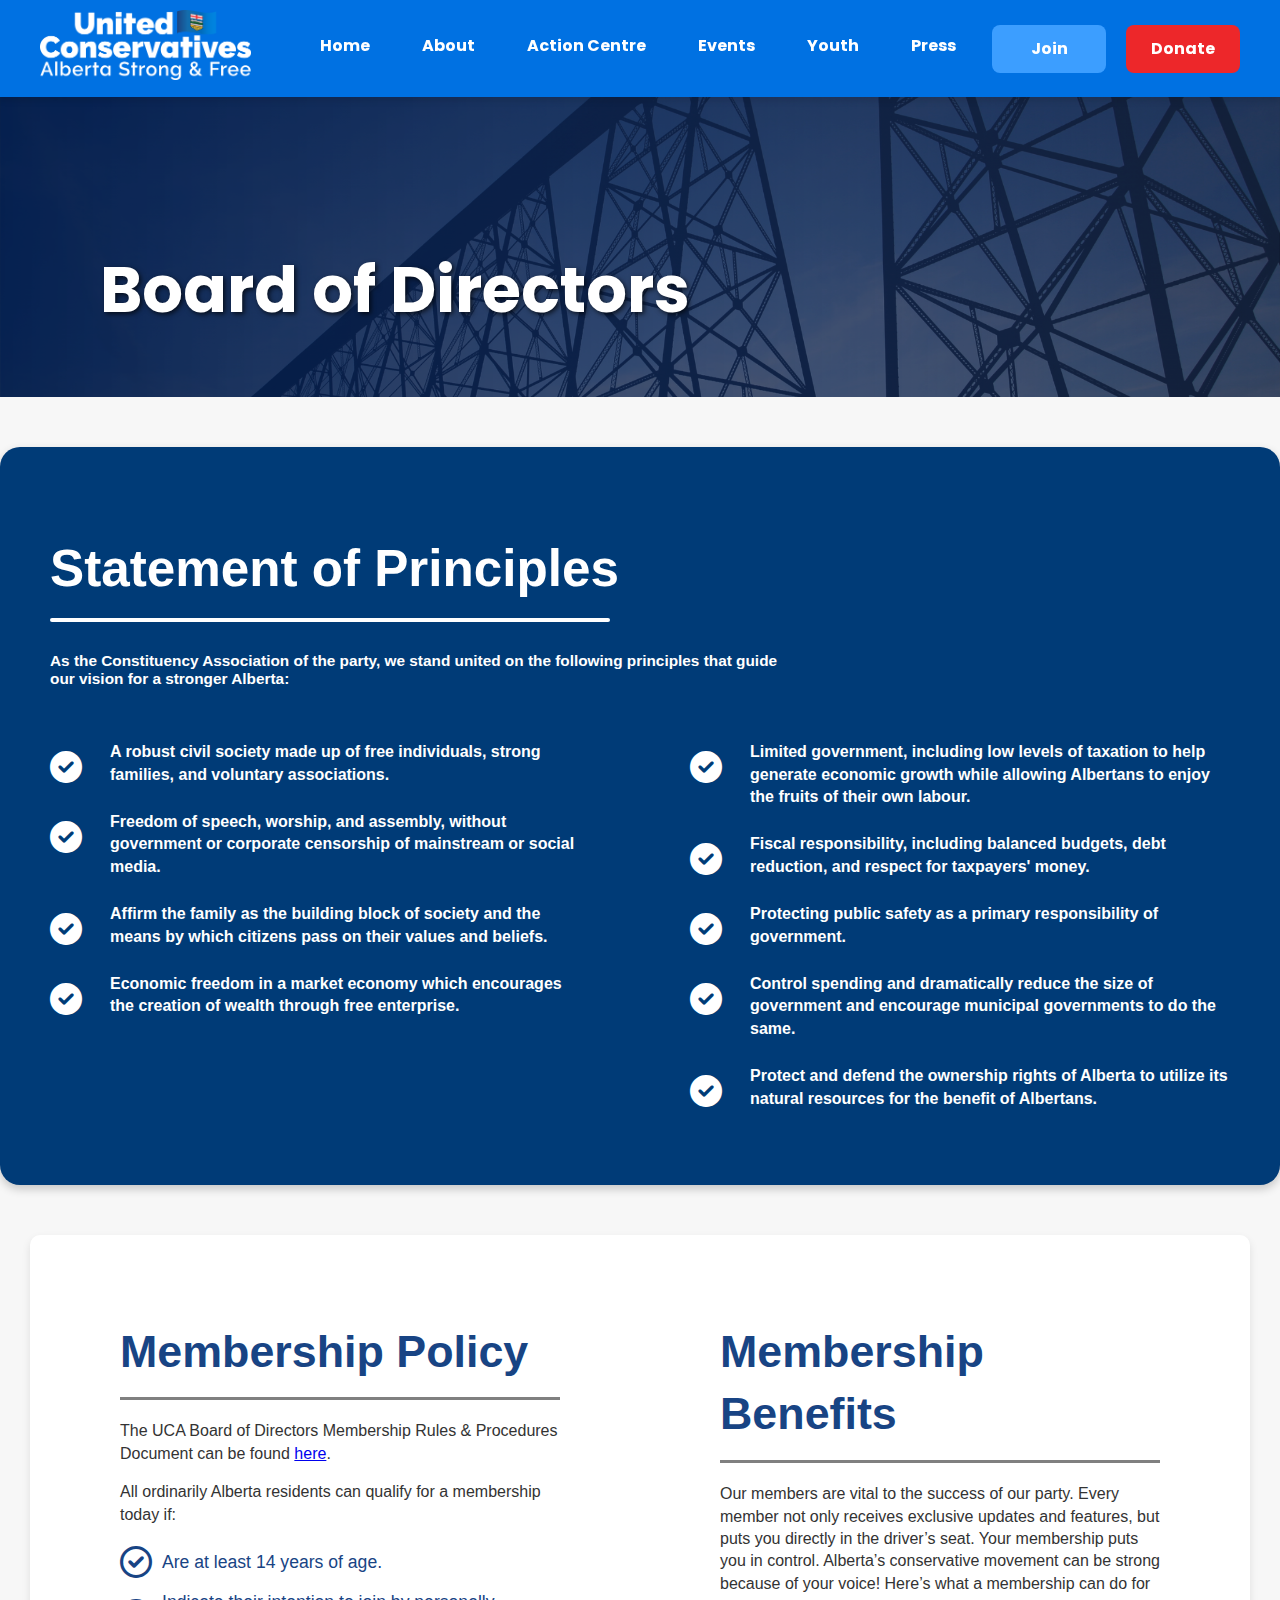
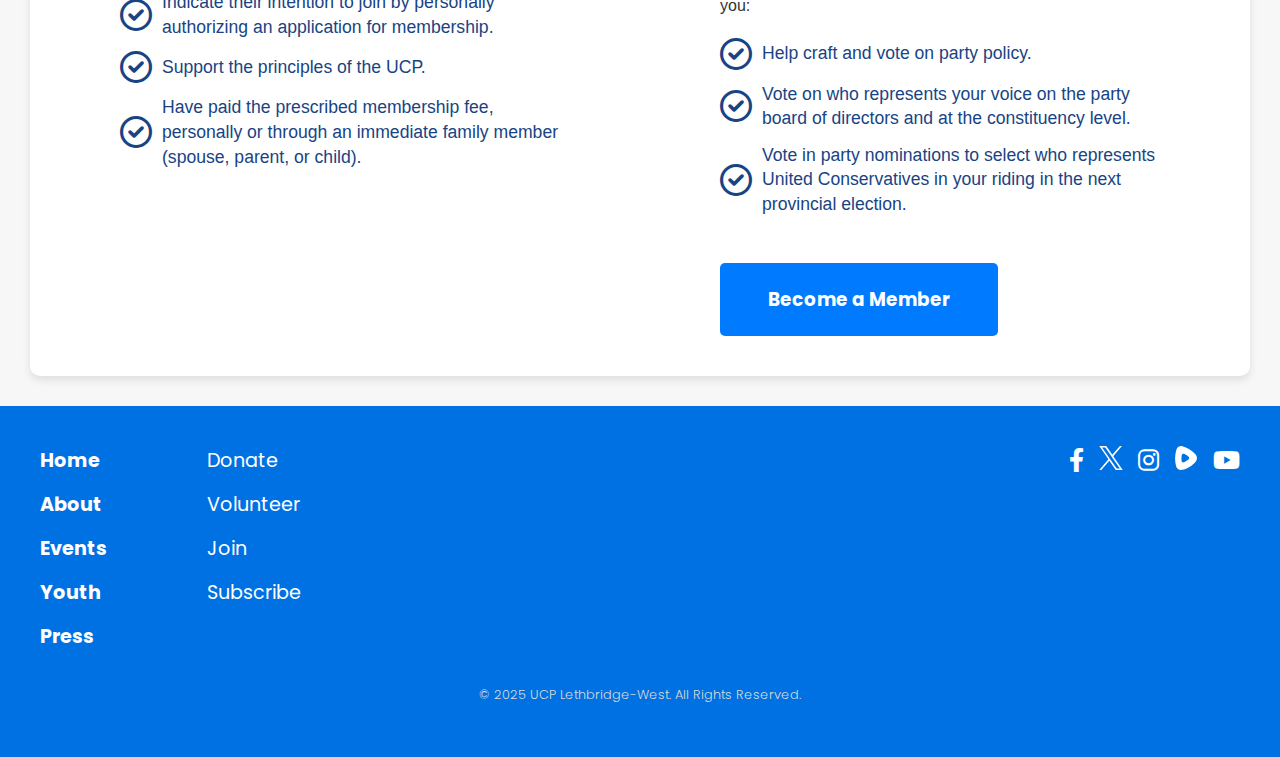
<file: united-conservative-party.html>
<!DOCTYPE html>
<html lang="en">

<head>
    <meta charset="UTF-8">
    <meta name="viewport" content="width=device-width, initial-scale=1.0">
    <title>About - UCP West-Lethbridge</title>
    <link rel="icon" href="images/favicon.ico" type="image/ico">
    <link rel="stylesheet" href="https://cdnjs.cloudflare.com/ajax/libs/font-awesome/6.0.0-beta3/css/all.min.css">
    <link rel="stylesheet" href="./css/BoD.css">
    <link rel="stylesheet" href="./css/index.css">
    <link rel="stylesheet" href="./css/responsive.css">
    <link href="https://fonts.googleapis.com/css2?family=Poppins:wght@700&display=swap" rel="stylesheet">
    <meta name="description" content="Learn about the Board of Directors of UCP West-Lethbridge.">
    <meta name="keywords" content="UCP, United Conservative Party, About, Lethbridge, Conservative">
    <link rel="canonical" href="https://lethbridgewestucp.ca/board-of-directors/">
    <meta property="og:title" content="Board of Directors - UCP West-Lethbridge">
    <meta property="og:description" content="Learn about UCP West-Lethbridge.">
    <meta property="og:image" content="https://lethbridgewestucp.ca/images/favicon.ico">
    <meta property="og:url" content="https://lethbridgewestucp.ca/board-of-directors/">
    <meta property="og:type" content="website">
    <meta name="twitter:card" content="summary_large_image">
    <meta name="twitter:title" content="Board of Directors - UCP West-Lethbridge">
    <meta name="twitter:description" content="Learn about the UCP West-Lethbridge.">
    <meta name="twitter:image" content="https://lethbridgewestucp.ca/images/favicon.ico">
    <script type="application/ld+json">
    {
        "@context": "https://schema.org",
        "@type": "Organization",
        "name": "UCP West-Lethbridge",
        "url": "https://lethbridgewestucp.ca",
        "logo": "https://lethbridgewestucp.ca/images/favicon.ico",
        "contactPoint": {
          "@type": "ContactPoint",
          "email": "Lethbridge-West@unitedconservative.ca",
          "contactType": "customer service",
          "areaServed": "Lethbridge, AB"
        }
    }
  </script>
</head>

<body>
    <header>
        <div class="container">
            <!-- Logo -->
            <div class="logo">
                <a href="./index.html">
                    <img src="images/ucp-logo-reverse-rgb.png" alt="UCP W-L Home Media">
                </a>
            </div>

            <!-- Mobile Menu Button -->
            <button class="menu-button" onclick="toggleMenu()">Menu</button>

            <!-- Desktop Navigation -->
            <nav class="desktop-nav">
                <ul>
                    <li><a href="./index.html">Home</a></li>
                    <li>
                        <a href="#">About</a>
                        <ul>
                            <li><a href="./board-of-directors.html">Board of Directors</a></li>
                            <li><a href="./governance.html">Governance</a></li>
                            <li><a href="./united-conservative-party.html">United Conservative Party</a></li>
                        </ul>
                    </li>
                    <li>
                        <a href="#">Action Centre</a>
                        <ul>
                            <li><a href="https://www.unitedconservative.ca/take-action/donate/ca-donations-lethbridge-west/"
                                    target="_blank">Donate</a></li>
                            <li><a href="https://www.unitedconservative.ca/take-action/membership/"
                                    target="_blank">Join</a></li>
                            <li><a href="https://www.unitedconservative.ca/strongandfreeclub/" target="_blank">Strong
                                    and Free Club</a></li>
                            <li><a href="https://www.unitedconservative.ca/membership-check/" target="_blank">Membership
                                    Check</a></li>
                            <li><a href="https://www.unitedconservative.ca/petitions/volunteer/"
                                    target="_blank">Volunteer</a></li>
                            <li><a href="https://www.unitedconservative.ca/petitions/subscribe/"
                                    target="_blank">Subscribe</a></li>
                        </ul>
                    </li>
                    <li><a href="./events.html">Events</a></li>
                    <li><a href="./youth.html">Youth</a></li>
                    <li>
                        <a href="#">Press</a>
                        <ul>
                            <li><a href="./news.html">News</a></li>
                            <li><a href="./[news_videos].html">Videos</a></li>
                        </ul>
                    </li>

                    <li>
                        <a href="https://www.unitedconservative.ca/take-action/membership/" class="join"
                            target="_blank">
                            Join
                        </a>
                    </li>
                    <li>
                        <a href="https://www.unitedconservative.ca/take-action/donate/ca-donations-lethbridge-west/"
                            class="donate" target="_blank">
                            Donate
                        </a>
                    </li>
                </ul>
            </nav>

            <!-- Mobile Navigation -->
            <nav class="mobile-nav">
                <ul id="main-menu">
                    <li><a href="./index.html">Home</a></li>
                    <li><a href="#" onclick="openSubMenu('about-menu')">About →</a></li>
                    <li><a href="#" onclick="openSubMenu('action-centre-menu')">Action Centre →</a></li>
                    <li><a href="./events.html">Events</a></li>
                    <li><a href="./youth.html">Youth</a></li>
                    <li><a href="#" onclick="openSubMenu('press-menu')">Press →</a></li>
                    <li><a href="https://www.unitedconservative.ca/take-action/membership/" class="join"
                            target="_blank">Join</a></li>
                    <li><a href="https://www.unitedconservative.ca/take-action/donate/ca-donations-lethbridge-west/"
                            class="donate" target="_blank">Donate</a></li>
                </ul>
            </nav>

            <!-- About Submenu -->
            <nav class="mobile-submenu" id="about-menu">
                <button class="back-button" onclick="closeSubMenu('about-menu')">← Back</button>
                <ul>
                    <li><a href="./board-of-directors.html">Board of Directors</a></li>
                    <li><a href="./governance.html">Governance</a></li>
                </ul>
            </nav>

            <!-- Action Centre Submenu -->
            <nav class="mobile-submenu" id="action-centre-menu">
                <button class="back-button" onclick="closeSubMenu('action-centre-menu')">← Back</button>
                <ul>
                    <li><a href="https://www.unitedconservative.ca/take-action/donate/ca-donations-lethbridge-west/"
                            target="_blank">Donate</a></li>
                    <li><a href="https://www.unitedconservative.ca/take-action/membership/" target="_blank">Join</a>
                    </li>
                    <li><a href="https://www.unitedconservative.ca/strongandfreeclub/" target="_blank">Strong and Free
                            Club</a></li>
                    <li><a href="https://www.unitedconservative.ca/membership-check/" target="_blank">Membership
                            Check</a></li>
                    <li><a href="https://www.unitedconservative.ca/petitions/volunteer/" target="_blank">Volunteer</a>
                    </li>
                    <li><a href="https://www.unitedconservative.ca/petitions/subscribe/" target="_blank">Subscribe</a>
                    </li>
                </ul>
            </nav>

            <!-- Press Submenu -->
            <nav class="mobile-submenu" id="press-menu">
                <button class="back-button" onclick="closeSubMenu('press-menu')">← Back</button>
                <ul>
                    <li><a href="./news.html">News</a></li>
                    <li><a href="./news_videos.html">Videos</a></li>
                </ul>
            </nav>
        </div>
    </header>

    <!-- Hero Section -->
    <section class="hero-section">
        <div class="overlay"></div>
        <div class="hero-content">
            <h2>Board of Directors</h2>
        </div>
    </section>

    <!-- Statement of Principles Section -->
    <section class="statement-of-principles">
        <h2>Statement of Principles</h2>
        <div class="divider"></div>
        <p>As the Constituency Association of the party, we stand united on the following principles that guide our
            vision for a stronger Alberta:</p>
        <div class="principles-container">
            <div class="principles-column">
                <ul>
                    <li>
                        <span class="icon"><i class="fas fa-check-circle"></i></span>
                        A robust civil society made up of free individuals, strong families, and voluntary associations.
                    </li>
                    <li>
                        <span class="icon"><i class="fas fa-check-circle"></i></span>
                        Freedom of speech, worship, and assembly, without government or corporate censorship of
                        mainstream or social media.
                    </li>
                    <li>
                        <span class="icon"><i class="fas fa-check-circle"></i></span>
                        Affirm the family as the building block of society and the means by which citizens pass on their
                        values and beliefs.
                    </li>
                    <li>
                        <span class="icon"><i class="fas fa-check-circle"></i></span>
                        Economic freedom in a market economy which encourages the creation of wealth through free
                        enterprise.
                    </li>
                </ul>
            </div>
            <div class="principles-column">
                <ul>
                    <li>
                        <span class="icon"><i class="fas fa-check-circle"></i></span>
                        Limited government, including low levels of taxation to help generate economic growth while
                        allowing Albertans to enjoy the fruits of their own labour.
                    </li>
                    <li>
                        <span class="icon"><i class="fas fa-check-circle"></i></span>
                        Fiscal responsibility, including balanced budgets, debt reduction, and respect for taxpayers'
                        money.
                    </li>
                    <li>
                        <span class="icon"><i class="fas fa-check-circle"></i></span>
                        Protecting public safety as a primary responsibility of government.
                    </li>
                    <li>
                        <span class="icon"><i class="fas fa-check-circle"></i></span>
                        Control spending and dramatically reduce the size of government and encourage municipal
                        governments to do the same.
                    </li>
                    <li>
                        <span class="icon"><i class="fas fa-check-circle"></i></span>
                        Protect and defend the ownership rights of Alberta to utilize its natural resources for the
                        benefit of Albertans.
                    </li>
                </ul>
            </div>
        </div>
    </section>

    <section class="membership-section">
        <div class="membership-container">
            <!-- Membership Policy -->
            <div class="content-column">
                <h3>Membership Policy</h3>
                <div class="divider"></div>
                <p>
                    The UCA Board of Directors Membership Rules & Procedures Document can be found
                    <a href="https://static.unitedconservative.ca/2020/08/IJB_Membership-Rules.pdf">here</a>.
                </p>
                <p>All ordinarily Alberta residents can qualify for a membership today if:</p>
                <ul class="icon-list">
                    <li><i class="far fa-check-circle"></i> Are at least 14 years of age.</li>
                    <li><i class="far fa-check-circle"></i> Indicate their intention to join by personally authorizing
                        an application for membership.</li>
                    <li><i class="far fa-check-circle"></i> Support the principles of the UCP.</li>
                    <li><i class="far fa-check-circle"></i> Have paid the prescribed membership fee, personally or
                        through an immediate family member (spouse, parent, or child).</li>
                </ul>
            </div>
            <!-- Membership Benefits -->
            <div class="content-column">
                <h3>Membership Benefits</h3>
                <div class="divider"></div>
                <p>
                    Our members are vital to the success of our party. Every member not only receives exclusive updates
                    and features, but puts you directly in the driver’s seat. Your membership puts you in control.
                    Alberta’s conservative movement can be strong because of your voice! Here’s what a membership can do
                    for you:
                </p>
                <ul class="icon-list">
                    <li><i class="far fa-check-circle"></i> Help craft and vote on party policy.</li>
                    <li><i class="far fa-check-circle"></i> Vote on who represents your voice on the party board of
                        directors and at the constituency level.</li>
                    <li><i class="far fa-check-circle"></i> Vote in party nominations to select who represents United
                        Conservatives in your riding in the next provincial election.</li>
                </ul>
                <a href="https://www.unitedconservative.ca/take-action/membership/" class="button">Become a Member</a>
            </div>
        </div>
    </section>


    <!-- Footer -->
    <footer>
        <div class="footer-container">
            <div class="footer-links">
                <ul class="bold-links">
                    <li><a href="index.html">Home</a></li>
                    <li><a href="board-of-directors.html">About</a></li>
                    <li><a href="events.html">Events</a></li>
                    <li><a href="./youth.html">Youth</a></li>
                    <li><a href="news.html">Press</a></li>
                </ul>
                <ul class="regular-links">
                    <li><a
                            href="https://www.unitedconservative.ca/take-action/donate/ca-donations-lethbridge-west/">Donate</a>
                    </li>
                    <li><a href="https://www.unitedconservative.ca/petitions/volunteer/">Volunteer</a></li>
                    <li><a href="https://www.unitedconservative.ca/take-action/membership/">Join</a></li>
                    <li><a href="https://www.unitedconservative.ca/petitions/subscribe/">Subscribe</a></li>
                </ul>
            </div>

            <div class="footer-social">
                <!-- Facebook -->
                <a href="https://www.facebook.com/p/United-Conservative-Party-Lethbridge-West-100068133120762/"
                    target="_blank">
                    <i class="fab fa-facebook-f"></i>
                </a>

                <!-- X (Twitter) -->
                <a href="https://twitter.com/Alberta_UCP" target="_blank">
                    <svg xmlns="http://www.w3.org/2000/svg" class="x-logo" x="0px" y="0px" viewBox="0 0 1200 1227">
                        <path
                            d="M714.2,519.3L1160.9,0H1055L667.1,450.9L357.3,0H0l468.5,681.8L0,1226.4h105.9l409.6-476.2l327.2,476.2H1200 L714.2,519.3L714.2,519.3z M569.2,687.8l-47.5-67.9L144,79.7h162.6l304.8,436l47.5,67.9l396.2,566.7H892.5L569.2,687.8L569.2,687.8z" />
                    </svg>
                </a>

                <!-- Instagram -->
                <a href="https://www.instagram.com/ucplethwest/" target="_blank">
                    <i class="fab fa-instagram"></i>
                </a>

                <!-- Rumble -->
                <a href="https://rumble.com/c/AlbertaUCP" target="_blank">
                    <svg xmlns="http://www.w3.org/2000/svg" viewBox="0 0 1441 1583" width="24" height="24">
                        <path fill="white"
                            d="M1339.3,537.2c32.1,35.2,57.5,75.9,74.8,120.3,17.2,44.4,26.1,91.5,26.2,139.2,0,47.6-8.6,94.8-25.7,139.2s-42.3,85.3-74.3,120.6c-57.2,63.1-119,121.9-184.9,175.9s-135.7,103-208.9,146.7c-73.1,43.6-149.4,81.8-228.2,114.2-78.8,32.4-159.9,59-242.6,79.4-42.2,10.6-86.1,12.9-129.1,6.8-43.1-6.1-84.6-20.4-122.2-42.3-37.7-21.8-70.7-50.7-97.4-85-26.6-34.4-46.4-73.6-58.2-115.4C-31.6,993.8-16.8,606,80,261.5,131,80.6,301.3-33,476.7,8.8c324.8,77.4,629.6,276.7,862.6,528.4h0ZM882,893.4c61.2-48.4,61.2-142.7,0-192.6-21.7-18.1-44-35.4-66.8-52.1-22.8-16.7-46.1-32.7-69.9-48-23.7-15.3-47.9-29.8-72.6-43.7-24.7-13.8-49.7-26.9-75.2-39.2-70.3-33.6-148.8,13.3-160.1,93.3-17.3,122.3-20.4,245.6-9.1,362.8,7.6,81.1,85.1,129.5,156.5,98.4,26.6-11.5,52.8-23.8,78.6-37,25.8-13.2,51.1-27.3,76-42.2s49.2-30.7,73-47.2,47-33.9,69.6-52v-.5Z">
                        </path>
                    </svg>
                </a>

                <!-- YouTube -->
                <a href="https://www.youtube.com/@unitedconservatives" target="_blank">
                    <i class="fab fa-youtube"></i>
                </a>
            </div>
        </div>
        <div class="footer-info">
            <style>
                .footer-info p {
                    margin-top: 20px;
                    text-align: center;
                    font-size: 0.8rem;
                    font-weight: 300;
                    color: #d9d9d9;
                }
            </style>
            <p>© 2025 UCP Lethbridge-West. All Rights Reserved.</p>
        </div>
    </footer>
    <script src="script.js"></script>
</body>

</html>
</file>
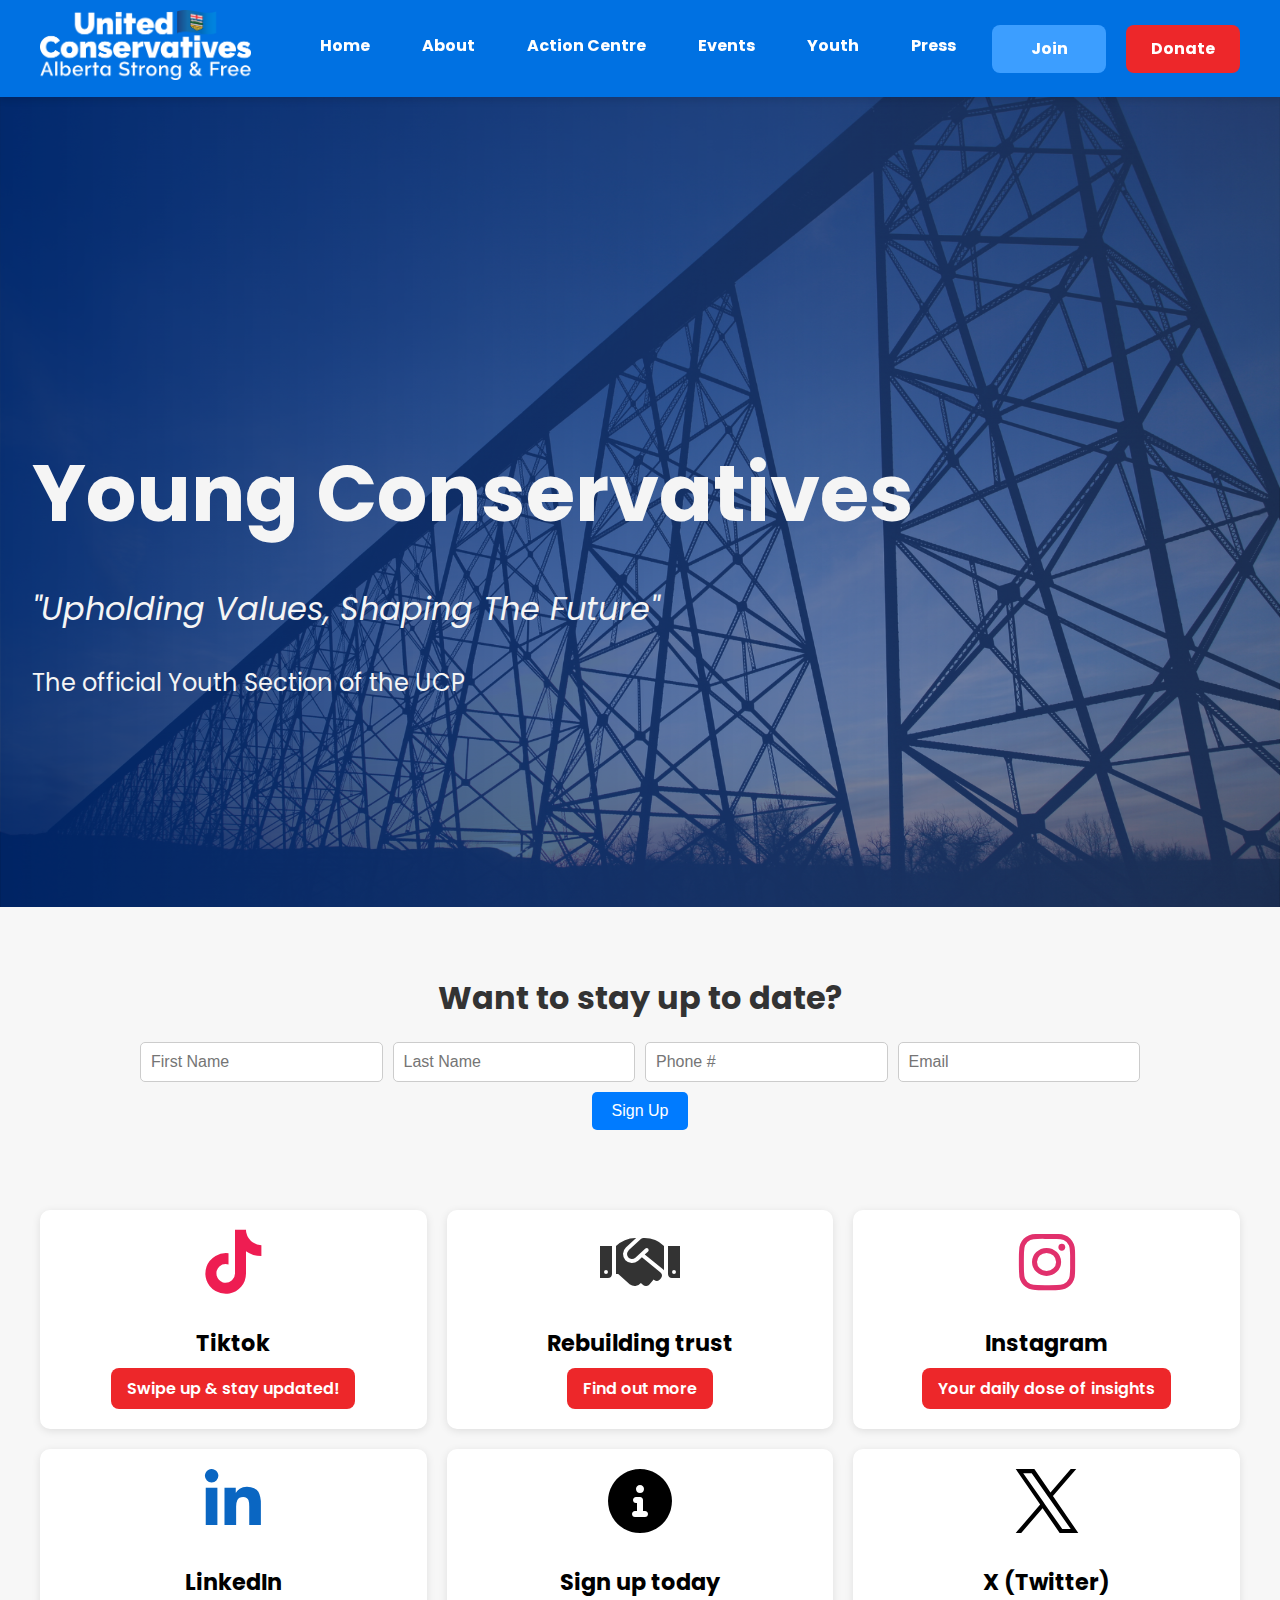
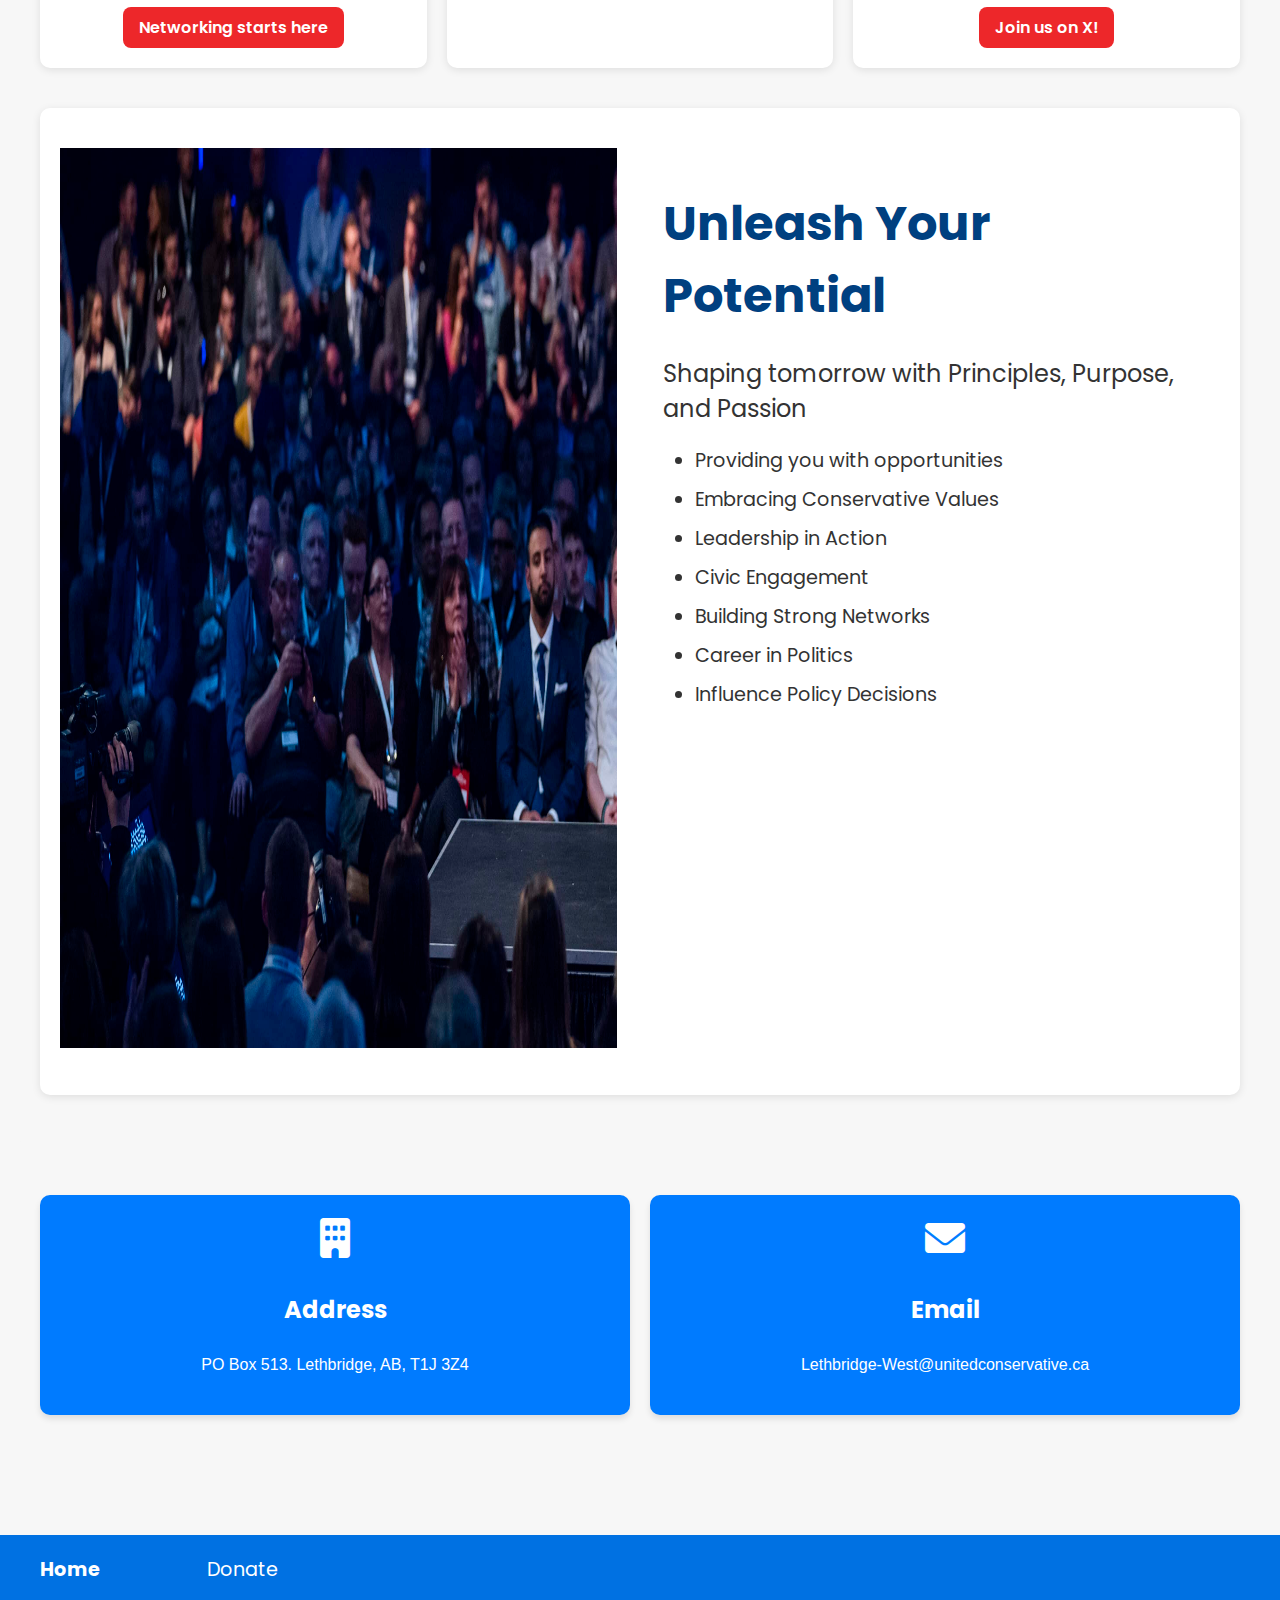
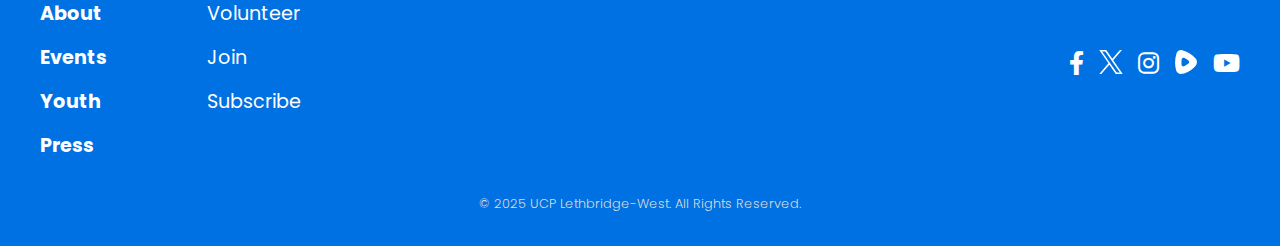
<file: youth.html>
<!DOCTYPE html>
<html lang="en">

<head>
    <meta charset="UTF-8">
    <meta name="viewport" content="width=device-width, initial-scale=1.0">
    <title>Youth Sector | UCP</title>
    <link rel="icon" href="images/favicon.ico" type="image/ico">
    <link rel="stylesheet" href="./css/index.css">
    <link rel="stylesheet" href="./css/responsive.css">
    <link rel="stylesheet" href="./css/youth.css">
    <link href="https://fonts.googleapis.com/css2?family=Poppins:wght@700&display=swap" rel="stylesheet">
    <link rel="stylesheet" href="https://cdnjs.cloudflare.com/ajax/libs/font-awesome/6.0.0-beta3/css/all.min.css">
    <meta name="description" content="Official Youth Section of the UCP - Get involved and shape the future">
    <meta name="keywords" content="UCP, Youth, Volunteer, Politics, Join, Donate">
</head>

<body>
    <!-- Header -->
    <header>
        <div class="container">
            <!-- Logo -->
            <div class="logo">
                <a href="./index.html">
                    <img src="images/ucp-logo-reverse-rgb.png" alt="UCP W-L Home Media">
                </a>
            </div>

            <!-- Mobile Menu Button -->
            <button class="menu-button" onclick="toggleMenu()">Menu</button>

            <!-- Desktop Navigation -->
            <nav class="desktop-nav">
                <ul>
                    <li><a href="./index.html">Home</a></li>
                    <li>
                        <a href="#">About</a>
                        <ul>
                            <li><a href="./board-of-directors.html">Board of Directors</a></li>
                            <li><a href="./governance.html">Governance</a></li>
                            <li><a href="./united-conservative-party.html">United Conservative Party</a></li>
                        </ul>
                    </li>
                    <li>
                        <a href="#">Action Centre</a>
                        <ul>
                            <li><a href="https://www.unitedconservative.ca/take-action/donate/ca-donations-lethbridge-west/"
                                    target="_blank">Donate</a></li>
                            <li><a href="https://www.unitedconservative.ca/take-action/membership/"
                                    target="_blank">Join</a></li>
                            <li><a href="https://www.unitedconservative.ca/strongandfreeclub/" target="_blank">Strong
                                    and Free Club</a></li>
                            <li><a href="https://www.unitedconservative.ca/membership-check/" target="_blank">Membership
                                    Check</a></li>
                            <li><a href="https://www.unitedconservative.ca/petitions/volunteer/"
                                    target="_blank">Volunteer</a></li>
                            <li><a href="https://www.unitedconservative.ca/petitions/subscribe/"
                                    target="_blank">Subscribe</a></li>
                        </ul>
                    </li>
                    <li><a href="./events.html">Events</a></li>
                    <li><a href="./youth.html">Youth</a></li>
                    <li>
                        <a href="#">Press</a>
                        <ul>
                            <li><a href="./news.html">News</a></li>
                            <li><a href="./[news_videos].html">Videos</a></li>
                        </ul>
                    </li>

                    <li>
                        <a href="https://www.unitedconservative.ca/take-action/membership/" class="join"
                            target="_blank">
                            Join
                        </a>
                    </li>
                    <li>
                        <a href="https://www.unitedconservative.ca/take-action/donate/ca-donations-lethbridge-west/"
                            class="donate" target="_blank">
                            Donate
                        </a>
                    </li>
                </ul>
            </nav>

            <!-- Mobile Navigation -->
            <nav class="mobile-nav">
                <ul id="main-menu">
                    <li><a href="./index.html">Home</a></li>
                    <li><a href="#" onclick="openSubMenu('about-menu')">About →</a></li>
                    <li><a href="#" onclick="openSubMenu('action-centre-menu')">Action Centre →</a></li>
                    <li><a href="./events.html">Events</a></li>
                    <li><a href="./youth.html">Youth</a></li>
                    <li><a href="#" onclick="openSubMenu('press-menu')">Press →</a></li>
                    <li><a href="https://www.unitedconservative.ca/take-action/membership/" class="join"
                            target="_blank">Join</a></li>
                    <li><a href="https://www.unitedconservative.ca/take-action/donate/ca-donations-lethbridge-west/"
                            class="donate" target="_blank">Donate</a></li>
                </ul>
            </nav>

            <!-- About Submenu -->
            <nav class="mobile-submenu" id="about-menu">
                <button class="back-button" onclick="closeSubMenu('about-menu')">← Back</button>
                <ul>
                    <li><a href="./board-of-directors.html">Board of Directors</a></li>
                    <li><a href="./governance.html">Governance</a></li>
                </ul>
            </nav>

            <!-- Action Centre Submenu -->
            <nav class="mobile-submenu" id="action-centre-menu">
                <button class="back-button" onclick="closeSubMenu('action-centre-menu')">← Back</button>
                <ul>
                    <li><a href="https://www.unitedconservative.ca/take-action/donate/ca-donations-lethbridge-west/"
                            target="_blank">Donate</a></li>
                    <li><a href="https://www.unitedconservative.ca/take-action/membership/" target="_blank">Join</a>
                    </li>
                    <li><a href="https://www.unitedconservative.ca/strongandfreeclub/" target="_blank">Strong and Free
                            Club</a></li>
                    <li><a href="https://www.unitedconservative.ca/membership-check/" target="_blank">Membership
                            Check</a></li>
                    <li><a href="https://www.unitedconservative.ca/petitions/volunteer/" target="_blank">Volunteer</a>
                    </li>
                    <li><a href="https://www.unitedconservative.ca/petitions/subscribe/" target="_blank">Subscribe</a>
                    </li>
                </ul>
            </nav>

            <!-- Press Submenu -->
            <nav class="mobile-submenu" id="press-menu">
                <button class="back-button" onclick="closeSubMenu('press-menu')">← Back</button>
                <ul>
                    <li><a href="./news.html">News</a></li>
                    <li><a href="./news_videos.html">Videos</a></li>
                </ul>
            </nav>
        </div>
    </header>

    <!-- Hero Section -->
    <section class="youth-hero">
        <div class="hero-content">
            <h1>Young Conservatives</h1>
            <p class="tagline">"Upholding Values, Shaping The Future"</p>
            <p class="subtext">The official Youth Section of the UCP</p>
        </div>
    </section>


    <!-- Sign-up Form Section -->
    <!-- Sign-up Form Section -->
    <section class="signup-section">
        <h2>Want to stay up to date?</h2>
        <div class="form-row">
            <input type="text" placeholder="First Name">
            <input type="text" placeholder="Last Name">
            <input type="text" placeholder="Phone #">
            <input type="email" placeholder="Email">
            <button type="submit">Sign Up</button>
        </div>
    </section>

    <!-- SOCIAL BOXES (Now with brand-color icons + red button subtitles) -->
    <section class="social-grid-section">
        <div class="social-grid">

            <!-- 1: TIKTOK -->
            <div class="social-box">
                <i class="fab fa-tiktok icon tiktok-icon"></i>
                <h3 class="title">Tiktok</h3>
                <!-- Subtitle as a button => same color as Donate (#ed272a) -->
                <a href="#" class="subtitle-btn">Swipe up &amp; stay updated!</a>
            </div>

            <!-- 2: Rebuilding trust -->
            <div class="social-box">
                <i class="fas fa-handshake icon trust-icon"></i>
                <h3 class="title">Rebuilding trust</h3>
                <a href="#" class="subtitle-btn">Find out more</a>
            </div>

            <!-- 3: Instagram -->
            <div class="social-box">
                <i class="fab fa-instagram icon insta-icon"></i>
                <h3 class="title">Instagram</h3>
                <a href="#" class="subtitle-btn">Your daily dose of insights</a>
            </div>

            <!-- 4: LinkedIn -->
            <div class="social-box">
                <i class="fab fa-linkedin-in icon linkedin-icon"></i>
                <h3 class="title">LinkedIn</h3>
                <a href="#" class="subtitle-btn">Networking starts here</a>
            </div>

            <!-- 5: Sign up today -->
            <div class="social-box">
                <i class="fas fa-info-circle icon info-icon"></i>
                <h3 class="title">Sign up today</h3>
            </div>

            <!-- 6: X (replacing Twitter bird) => custom X icon (SVG) -->
            <div class="social-box">
                <svg class="icon x-icon" viewBox="0 0 1200 1227">
                    <path
                        d="M714.2,519.3L1160.9,0H1055L667.1,450.9L357.3,0H0l468.5,681.8L0,1226.4h105.9l409.6-476.2
               l327.2,476.2H1200L714.2,519.3z M569.2,687.8l-47.5-67.9L144,79.7h162.6l304.8,436l47.5,67.9l396.2,566.7H892.5L569.2,687.8z" />
                </svg>
                <h3 class="title">X (Twitter)</h3>
                <a href="#" class="subtitle-btn">Join us on X!</a>
            </div>
        </div>
    </section>

    <!-- Kids + Unleash Your Potential in One Centered Box (Horizontal) -->
    <section class="kids-potential-box">
        <div class="kids-col">
            <!-- <h2>Picture of the Kids</h2> -->
            <img src="./images/Suport Alberta.jpg" alt="Alberta Youth" class="kids-image">
        </div>
        <div class="potential-col">
            <h2>Unleash Your Potential</h2>
            <p>Shaping tomorrow with Principles, Purpose, and Passion</p>
            <ul>
                <li>Providing you with opportunities</li>
                <li>Embracing Conservative Values</li>
                <li>Leadership in Action</li>
                <li>Civic Engagement</li>
                <li>Building Strong Networks</li>
                <li>Career in Politics</li>
                <li>Influence Policy Decisions</li>
            </ul>
        </div>
    </section>

    <!-- Contact Section -->
    <section class="contact-info">
        <div>
            <i class="fas fa-building"></i>
            <h3>Address</h3>
            <p>PO Box 513. Lethbridge, AB, T1J 3Z4</p>
        </div>
        <div>
            <i class="fas fa-envelope"></i>
            <h3>Email</h3>
            <p><a href="mailto:Lethbridge-West@unitedconservative.ca">Lethbridge-West@unitedconservative.ca</a></p>
        </div>
    </section>

    <!-- Footer (FIXED) -->
    <footer>
        <div class="footer-container">
            <!-- Left: Navigation Links -->
            <div class="footer-links">
                <!-- You can use the same 'bold-links' and 'regular-links' classes if you like -->
                <ul class="bold-links">
                    <li><a href="./index.html">Home</a></li>
                    <li><a href="./board-of-directors.html">About</a></li>
                    <li><a href="./events.html">Events</a></li>
                    <li><a href="./youth.html">Youth</a></li>
                    <li><a href="./news.html">Press</a></li>
                </ul>
                <ul class="regular-links">
                    <li><a
                            href="https://www.unitedconservative.ca/take-action/donate/ca-donations-lethbridge-west/">Donate</a>
                    </li>
                    <li><a href="https://www.unitedconservative.ca/petitions/volunteer/">Volunteer</a></li>
                    <li><a href="https://www.unitedconservative.ca/take-action/membership/">Join</a></li>
                    <li><a href="https://www.unitedconservative.ca/petitions/subscribe/">Subscribe</a></li>
                </ul>
            </div>

            <!-- Right: Social Icons -->
            <div class="footer-social">
                <!-- Facebook -->
                <a href="https://www.facebook.com/p/United-Conservative-Party-Lethbridge-West-100068133120762/"
                    target="_blank">
                    <i class="fab fa-facebook-f"></i>
                </a>
                <!-- X (Twitter) -->
                <a href="https://twitter.com/Alberta_UCP" target="_blank">
                    <svg xmlns="http://www.w3.org/2000/svg" class="x-logo" x="0px" y="0px" viewBox="0 0 1200 1227"
                        width="24" height="24">
                        <path fill="white"
                            d="M714.2,519.3L1160.9,0H1055L667.1,450.9L357.3,0H0l468.5,681.8L0,1226.4h105.9l409.6-476.2l327.2,476.2H1200 
              L714.2,519.3L714.2,519.3z M569.2,687.8l-47.5-67.9L144,79.7h162.6l304.8,436l47.5,67.9l396.2,566.7H892.5L569.2,687.8z">
                        </path>
                    </svg>
                </a>
                <!-- Instagram -->
                <a href="https://www.instagram.com/ucplethwest/" target="_blank">
                    <i class="fab fa-instagram"></i>
                </a>
                <!-- Rumble -->
                <a href="https://rumble.com/c/AlbertaUCP" target="_blank">
                    <svg xmlns="http://www.w3.org/2000/svg" viewBox="0 0 1441 1583" width="24" height="24">
                        <path fill="white"
                            d="M1339.3,537.2c32.1,35.2,57.5,75.9,74.8,120.3,17.2,44.4,26.1,91.5,26.2,139.2,0,47.6-8.6,94.8-25.7,139.2s-42.3,85.3-74.3,120.6c-57.2,63.1-119,121.9-184.9,175.9s-135.7,103-208.9,146.7c-73.1,43.6-149.4,81.8-228.2,114.2-78.8,32.4-159.9,59-242.6,79.4-42.2,10.6-86.1,12.9-129.1,6.8-43.1-6.1-84.6-20.4-122.2-42.3-37.7-21.8-70.7-50.7-97.4-85-26.6-34.4-46.4-73.6-58.2-115.4C-31.6,993.8-16.8,606,80,261.5,131,80.6,301.3-33,476.7,8.8c324.8,77.4,629.6,276.7,862.6,528.4h0ZM882,893.4c61.2-48.4,61.2-142.7,0-192.6-21.7-18.1-44-35.4-66.8-52.1-22.8-16.7-46.1-32.7-69.9-48-23.7-15.3-47.9-29.8-72.6-43.7-24.7-13.8-49.7-26.9-75.2-39.2-70.3-33.6-148.8,13.3-160.1,93.3-17.3,122.3-20.4,245.6-9.1,362.8,7.6,81.1,85.1,129.5,156.5,98.4,26.6-11.5,52.8-23.8,78.6-37,25.8-13.2,51.1-27.3,76-42.2s49.2-30.7,73-47.2,47-33.9,69.6-52v-.5Z">
                        </path>
                    </svg>
                </a>
                <!-- YouTube -->
                <a href="https://www.youtube.com/@unitedconservatives" target="_blank">
                    <i class="fab fa-youtube"></i>
                </a>
            </div>
        </div>

        <!-- Single row below for copyright text -->
        <div class="footer-info">
            <p>© 2025 UCP Lethbridge-West. All Rights Reserved.</p>
        </div>
    </footer>


    <script src="script.js"></script>
</body>

</html>
</file>
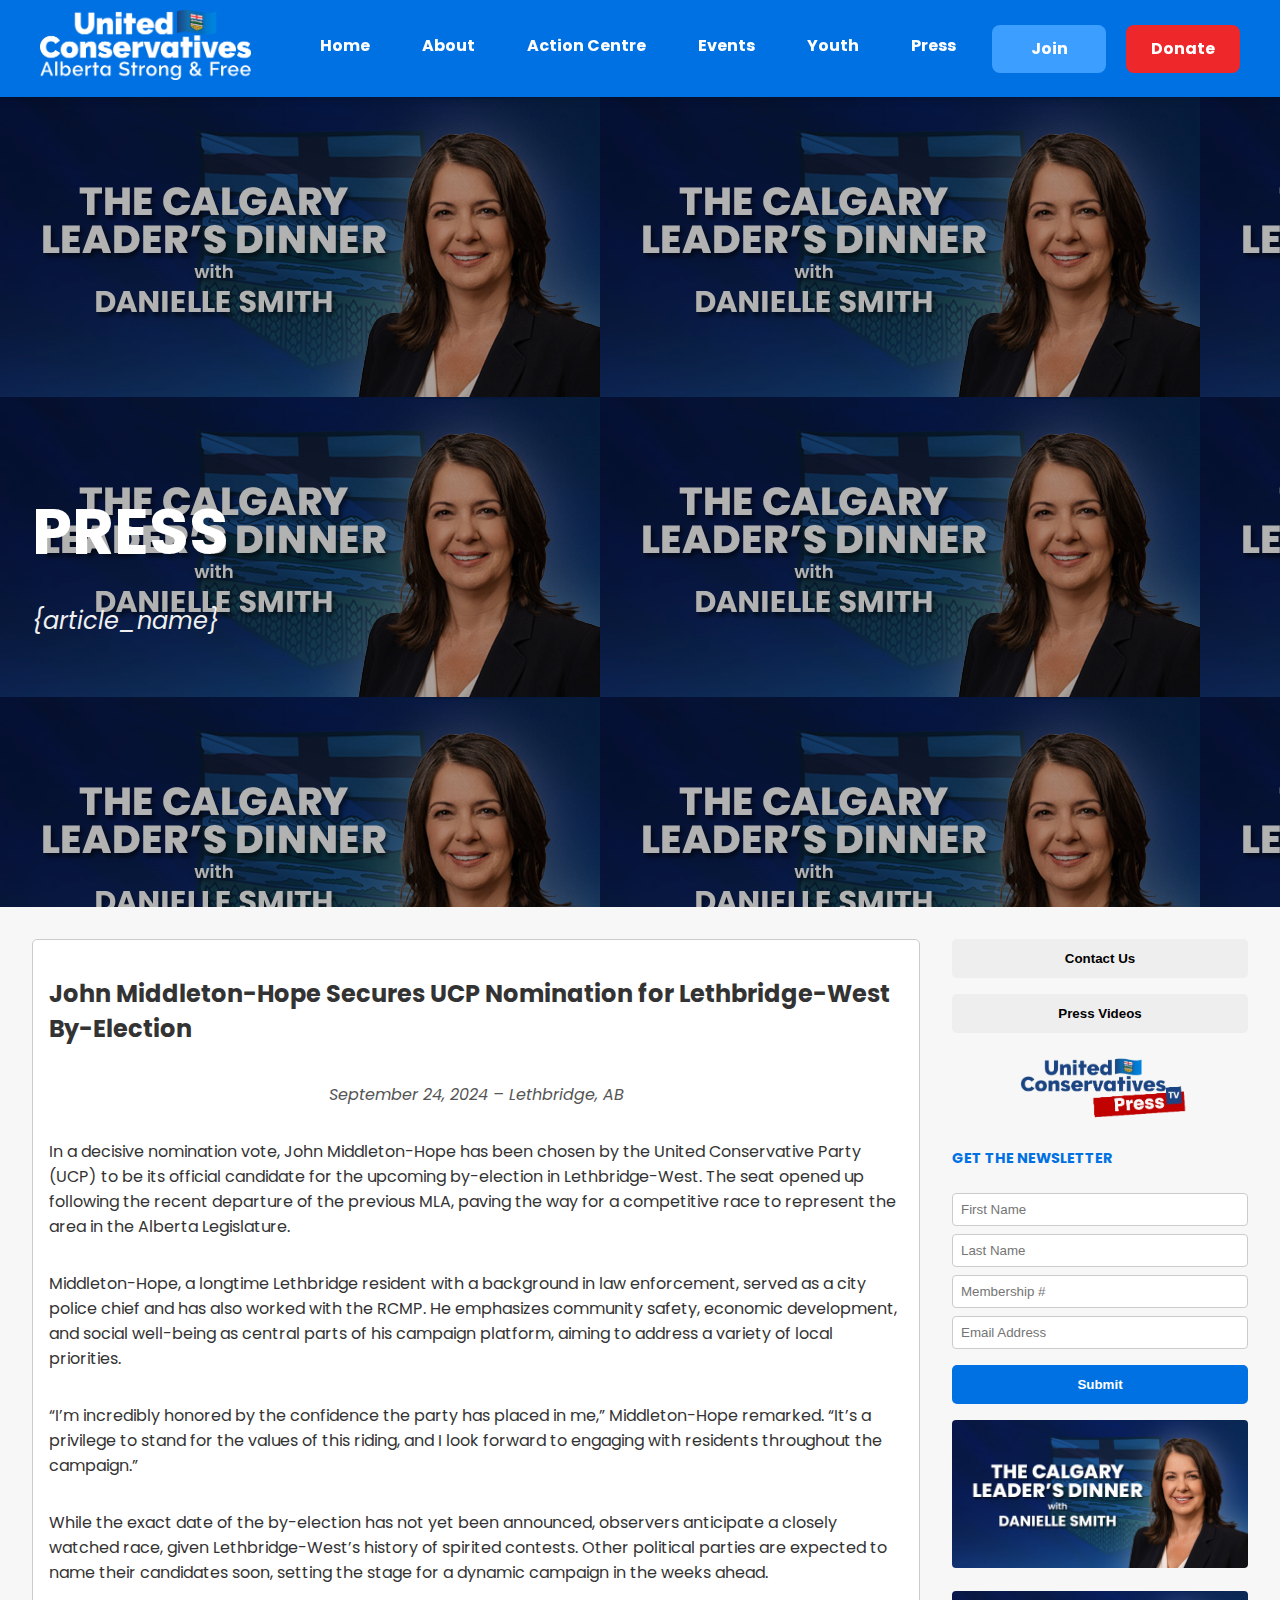
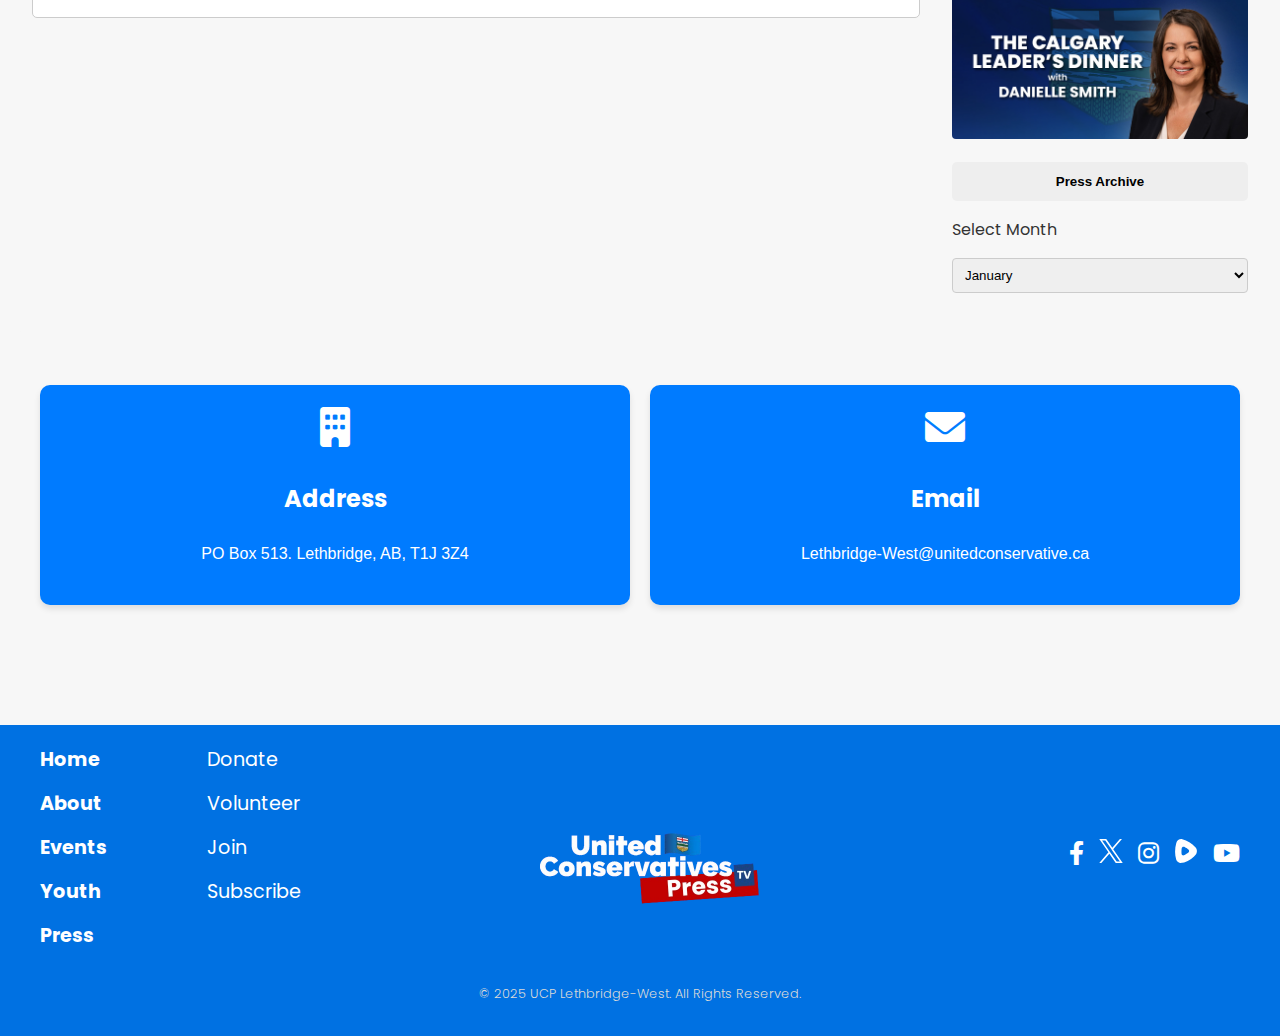
<file: {article_name1}.html>
<!DOCTYPE html>
<html lang="en">

<head>
  <meta charset="UTF-8" />
  <meta name="viewport" content="width=device-width, initial-scale=1.0" />
  <title>Press: Article Name - UCP West-Lethbridge</title>
  <link rel="icon" href="images/favicon.ico" type="image/ico" />
  <link rel="stylesheet" href="./css/index.css" />
  <link rel="stylesheet" href="./css/news.css" />
  <link rel="stylesheet" href="./css/responsive.css" />
  <link href="https://fonts.googleapis.com/css2?family=Poppins:wght@700&display=swap" rel="stylesheet" />
  <link rel="stylesheet" href="https://cdnjs.cloudflare.com/ajax/libs/font-awesome/6.0.0-beta3/css/all.min.css" />
</head>

<body>
  <header>
    <div class="container">
      <!-- Logo -->
      <div class="logo">
        <a href="./index.html">
          <img src="images/ucp-logo-reverse-rgb.png" alt="UCP W-L Home Media">
        </a>
      </div>

      <!-- Mobile Menu Button -->
      <button class="menu-button" onclick="toggleMenu()">Menu</button>

      <!-- Desktop Navigation -->
      <nav class="desktop-nav">
        <ul>
          <li><a href="./index.html">Home</a></li>
          <li>
            <a href="#">About</a>
            <ul>
              <li><a href="./board-of-directors.html">Board of Directors</a></li>
              <li><a href="./governance.html">Governance</a></li>
              <li><a href="./united-conservative-party.html">United Conservative Party</a></li>
            </ul>
          </li>
          <li>
            <a href="#">Action Centre</a>
            <ul>
              <li><a href="https://www.unitedconservative.ca/take-action/donate/ca-donations-lethbridge-west/"
                  target="_blank">Donate</a></li>
              <li><a href="https://www.unitedconservative.ca/take-action/membership/" target="_blank">Join</a></li>
              <li><a href="https://www.unitedconservative.ca/strongandfreeclub/" target="_blank">Strong
                  and Free Club</a></li>
              <li><a href="https://www.unitedconservative.ca/membership-check/" target="_blank">Membership
                  Check</a></li>
              <li><a href="https://www.unitedconservative.ca/petitions/volunteer/" target="_blank">Volunteer</a></li>
              <li><a href="https://www.unitedconservative.ca/petitions/subscribe/" target="_blank">Subscribe</a></li>
            </ul>
          </li>
          <li><a href="./events.html">Events</a></li>
          <li><a href="./youth.html">Youth</a></li>
          <li>
            <a href="#">Press</a>
            <ul>
              <li><a href="./news.html">News</a></li>
              <li><a href="./[news_videos].html">Videos</a></li>
            </ul>
          </li>

          <li>
            <a href="https://www.unitedconservative.ca/take-action/membership/" class="join" target="_blank">
              Join
            </a>
          </li>
          <li>
            <a href="https://www.unitedconservative.ca/take-action/donate/ca-donations-lethbridge-west/" class="donate"
              target="_blank">
              Donate
            </a>
          </li>
        </ul>
      </nav>

      <!-- Mobile Navigation -->
      <nav class="mobile-nav">
        <ul id="main-menu">
          <li><a href="./index.html">Home</a></li>
          <li><a href="#" onclick="openSubMenu('about-menu')">About →</a></li>
          <li><a href="#" onclick="openSubMenu('action-centre-menu')">Action Centre →</a></li>
          <li><a href="./events.html">Events</a></li>
          <li><a href="./youth.html">Youth</a></li>
          <li><a href="#" onclick="openSubMenu('press-menu')">Press →</a></li>
          <li><a href="https://www.unitedconservative.ca/take-action/membership/" class="join" target="_blank">Join</a>
          </li>
          <li><a href="https://www.unitedconservative.ca/take-action/donate/ca-donations-lethbridge-west/"
              class="donate" target="_blank">Donate</a></li>
        </ul>
      </nav>

      <!-- About Submenu -->
      <nav class="mobile-submenu" id="about-menu">
        <button class="back-button" onclick="closeSubMenu('about-menu')">← Back</button>
        <ul>
          <li><a href="./board-of-directors.html">Board of Directors</a></li>
          <li><a href="./governance.html">Governance</a></li>
        </ul>
      </nav>

      <!-- Action Centre Submenu -->
      <nav class="mobile-submenu" id="action-centre-menu">
        <button class="back-button" onclick="closeSubMenu('action-centre-menu')">← Back</button>
        <ul>
          <li><a href="https://www.unitedconservative.ca/take-action/donate/ca-donations-lethbridge-west/"
              target="_blank">Donate</a></li>
          <li><a href="https://www.unitedconservative.ca/take-action/membership/" target="_blank">Join</a>
          </li>
          <li><a href="https://www.unitedconservative.ca/strongandfreeclub/" target="_blank">Strong and Free
              Club</a></li>
          <li><a href="https://www.unitedconservative.ca/membership-check/" target="_blank">Membership
              Check</a></li>
          <li><a href="https://www.unitedconservative.ca/petitions/volunteer/" target="_blank">Volunteer</a>
          </li>
          <li><a href="https://www.unitedconservative.ca/petitions/subscribe/" target="_blank">Subscribe</a>
          </li>
        </ul>
      </nav>

      <!-- Press Submenu -->
      <nav class="mobile-submenu" id="press-menu">
        <button class="back-button" onclick="closeSubMenu('press-menu')">← Back</button>
        <ul>
          <li><a href="./news.html">News</a></li>
          <li><a href="./news_videos.html">Videos</a></li>
        </ul>
      </nav>
    </div>
  </header>

  <!-- HERO SECTION: Override background from CSS -->
  <section class="news-hero" style="background: url(./images/CGY-Leaders-Dinner-Event.jpg)">
    <div class="hero-content">
      <h1>PRESS</h1>
      <p class="tagline">{article_name}</p>
    </div>
  </section>

  <!-- 2-COLUMN LAYOUT -->
  <section class="news-container">
    <!-- LEFT COLUMN: Paraphrased Article Content -->
    <div class="articles-list">
      <article class="news-article" style="flex-direction: column;">
        <!-- Title & Date -->
        <h2>John Middleton-Hope Secures UCP Nomination for Lethbridge-West By-Election</h2>
        <p style="font-style: italic; color: #555;">
          September 24, 2024 – Lethbridge, AB
        </p>

        <!-- Paraphrased Body Text -->
        <p>
          In a decisive nomination vote, John Middleton-Hope has been chosen by the United Conservative Party (UCP) to
          be
          its official candidate for the upcoming by-election in Lethbridge-West. The seat opened up following the
          recent
          departure of the previous MLA, paving the way for a competitive race to represent the area in the Alberta
          Legislature.
        </p>

        <p>
          Middleton-Hope, a longtime Lethbridge resident with a background in law enforcement, served as a city police
          chief
          and has also worked with the RCMP. He emphasizes community safety, economic development, and social well-being
          as
          central parts of his campaign platform, aiming to address a variety of local priorities.
        </p>

        <p>
          “I’m incredibly honored by the confidence the party has placed in me,” Middleton-Hope remarked. “It’s a
          privilege
          to stand for the values of this riding, and I look forward to engaging with residents throughout the
          campaign.”
        </p>

        <p>
          While the exact date of the by-election has not yet been announced, observers anticipate a closely watched
          race,
          given Lethbridge-West’s history of spirited contests. Other political parties are expected to name their
          candidates
          soon, setting the stage for a dynamic campaign in the weeks ahead.
        </p>
      </article>
    </div>

    <!-- RIGHT COLUMN: Sidebar -->
    <aside class="news-sidebar">
      <button onclick="scrollToContact()">Contact Us</button>
      <button>Press Videos</button>
      <a href="[news_videos].html">
        <img src="images/aside-menu-logo.png" alt="Go to news section" class="press-link">
      </a>
      <h3>Get the Newsletter</h3>
      <form>
        <input type="text" placeholder="First Name" />
        <input type="text" placeholder="Last Name" />
        <input type="text" placeholder="Membership #" />
        <input type="email" placeholder="Email Address" />
        <button type="submit">Submit</button>
      </form>

      <!-- Four placeholders where "I" was in your design -->
      <a href="{article_name1}.html">
        <img src="./images/CGY-Leaders-Dinner-Event.jpg" alt="Sidebar Image 1" class="sidebar-image" />
      </a>
      <a href="{article_name2}.html">
        <img src="./images/CGY-Leaders-Dinner-Event.jpg" alt="Sidebar Image 2" class="sidebar-image" />
      </a>
      <button>Press Archive</button>
      <label for="select-month">Select Month</label>
      <select id="select-month">
        <option>January</option>
        <option>February</option>
        <option>March</option>
      </select>
    </aside>
  </section>

  <!-- CONTACT INFO -->
  <section class="contact-info">
    <div>
      <i class="fas fa-building"></i>
      <h3>Address</h3>
      <p>PO Box 513. Lethbridge, AB, T1J 3Z4</p>
    </div>
    <div>
      <i class="fas fa-envelope"></i>
      <h3>Email</h3>
      <p>
        <a href="mailto:Lethbridge-West@unitedconservative.ca">
          Lethbridge-West@unitedconservative.ca
        </a>
      </p>
    </div>
  </section>

  <!-- FOOTER -->
  <footer>
    <div class="footer-container">
      <div class="footer-links">
        <ul class="bold-links">
          <li><a href="index.html">Home</a></li>
          <li><a href="board-of-directors.html">About</a></li>
          <li><a href="events.html">Events</a></li>
          <li><a href="./youth.html">Youth</a></li>
          <li><a href="news.html">Press</a></li>
        </ul>
        <ul class="regular-links">
          <li><a href="https://www.unitedconservative.ca/take-action/donate/ca-donations-lethbridge-west/">Donate</a>
          </li>
          <li><a href="https://www.unitedconservative.ca/petitions/volunteer/">Volunteer</a></li>
          <li><a href="https://www.unitedconservative.ca/take-action/membership/">Join</a></li>
          <li><a href="https://www.unitedconservative.ca/petitions/subscribe/">Subscribe</a></li>
        </ul>
      </div>

      <div class="footer-logo">
        <img src="images/Copy_of_Add_a_subheading__4_-removebg-preview.png" alt="Footer Logo" />
      </div>

      <div class="footer-social">
        <!-- Facebook -->
        <a href="https://www.facebook.com/p/United-Conservative-Party-Lethbridge-West-100068133120762/" target="_blank">
          <i class="fab fa-facebook-f"></i>
        </a>

        <!-- X (Twitter) -->
        <a href="https://twitter.com/Alberta_UCP" target="_blank">
          <svg xmlns="http://www.w3.org/2000/svg" class="x-logo" x="0px" y="0px" viewBox="0 0 1200 1227">
            <path
              d="M714.2,519.3L1160.9,0H1055L667.1,450.9L357.3,0H0l468.5,681.8L0,1226.4h105.9l409.6-476.2l327.2,476.2H1200 L714.2,519.3L714.2,519.3z M569.2,687.8l-47.5-67.9L144,79.7h162.6l304.8,436l47.5,67.9l396.2,566.7H892.5L569.2,687.8L569.2,687.8z" />
          </svg>
        </a>

        <!-- Instagram -->
        <a href="https://www.instagram.com/ucplethwest/" target="_blank">
          <i class="fab fa-instagram"></i>
        </a>

        <!-- Rumble -->
        <a href="https://rumble.com/c/AlbertaUCP" target="_blank">
          <svg xmlns="http://www.w3.org/2000/svg" viewBox="0 0 1441 1583" width="24" height="24">
            <path fill="white"
              d="M1339.3,537.2c32.1,35.2,57.5,75.9,74.8,120.3,17.2,44.4,26.1,91.5,26.2,139.2,0,47.6-8.6,94.8-25.7,139.2s-42.3,85.3-74.3,120.6c-57.2,63.1-119,121.9-184.9,175.9s-135.7,103-208.9,146.7c-73.1,43.6-149.4,81.8-228.2,114.2-78.8,32.4-159.9,59-242.6,79.4-42.2,10.6-86.1,12.9-129.1,6.8-43.1-6.1-84.6-20.4-122.2-42.3-37.7-21.8-70.7-50.7-97.4-85-26.6-34.4-46.4-73.6-58.2-115.4C-31.6,993.8-16.8,606,80,261.5,131,80.6,301.3-33,476.7,8.8c324.8,77.4,629.6,276.7,862.6,528.4h0ZM882,893.4c61.2-48.4,61.2-142.7,0-192.6-21.7-18.1-44-35.4-66.8-52.1-22.8-16.7-46.1-32.7-69.9-48-23.7-15.3-47.9-29.8-72.6-43.7-24.7-13.8-49.7-26.9-75.2-39.2-70.3-33.6-148.8,13.3-160.1,93.3-17.3,122.3-20.4,245.6-9.1,362.8,7.6,81.1,85.1,129.5,156.5,98.4,26.6-11.5,52.8-23.8,78.6-37,25.8-13.2,51.1-27.3,76-42.2s49.2-30.7,73-47.2,47-33.9,69.6-52v-.5Z">
            </path>
          </svg>
        </a>

        <!-- YouTube -->
        <a href="https://www.youtube.com/@unitedconservatives" target="_blank">
          <i class="fab fa-youtube"></i>
        </a>
      </div>
    </div>
    <div class="footer-info">
      <style>
        .footer-info p {
          margin-top: 20px;
          text-align: center;
          font-size: 0.8rem;
          font-weight: 300;
          color: #d9d9d9;
        }
      </style>
      <p>© 2025 UCP Lethbridge-West. All Rights Reserved.</p>
    </div>
  </footer>

  <script src="script.js"></script>
  <script src="news.js"></script>
</body>

</html>
</file>
<file: node_modules/unique-filename/coverage/prettify.css>
.pln{color:#000}@media screen{.str{color:#080}.kwd{color:#008}.com{color:#800}.typ{color:#606}.lit{color:#066}.pun,.opn,.clo{color:#660}.tag{color:#008}.atn{color:#606}.atv{color:#080}.dec,.var{color:#606}.fun{color:red}}@media print,projection{.str{color:#060}.kwd{color:#006;font-weight:bold}.com{color:#600;font-style:italic}.typ{color:#404;font-weight:bold}.lit{color:#044}.pun,.opn,.clo{color:#440}.tag{color:#006;font-weight:bold}.atn{color:#404}.atv{color:#060}}pre.prettyprint{padding:2px;border:1px solid #888}ol.linenums{margin-top:0;margin-bottom:0}li.L0,li.L1,li.L2,li.L3,li.L5,li.L6,li.L7,li.L8{list-style-type:none}li.L1,li.L3,li.L5,li.L7,li.L9{background:#eee}
</file>
<file: node_modules/unique-filename/coverage/base.css>
body, html {
    margin:0; padding: 0;
}
body {
    font-family: Helvetica Neue, Helvetica,Arial;
    font-size: 10pt;
}
div.header, div.footer {
    background: #eee;
    padding: 1em;
}
div.header {
    z-index: 100;
    position: fixed;
    top: 0;
    border-bottom: 1px solid #666;
    width: 100%;
}
div.footer {
    border-top: 1px solid #666;
}
div.body {
    margin-top: 10em;
}
div.meta {
    font-size: 90%;
    text-align: center;
}
h1, h2, h3 {
    font-weight: normal;
}
h1 {
    font-size: 12pt;
}
h2 {
    font-size: 10pt;
}
pre {
    font-family: Consolas, Menlo, Monaco, monospace;
    margin: 0;
    padding: 0;
    line-height: 1.3;
    font-size: 14px;
    -moz-tab-size: 2;
    -o-tab-size:  2;
    tab-size: 2;
}

div.path { font-size: 110%; }
div.path a:link, div.path a:visited { color: #000; }
table.coverage { border-collapse: collapse; margin:0; padding: 0 }

table.coverage td {
    margin: 0;
    padding: 0;
    color: #111;
    vertical-align: top;
}
table.coverage td.line-count {
    width: 50px;
    text-align: right;
    padding-right: 5px;
}
table.coverage td.line-coverage {
    color: #777 !important;
    text-align: right;
    border-left: 1px solid #666;
    border-right: 1px solid #666;
}

table.coverage td.text {
}

table.coverage td span.cline-any {
    display: inline-block;
    padding: 0 5px;
    width: 40px;
}
table.coverage td span.cline-neutral {
    background: #eee;
}
table.coverage td span.cline-yes {
    background: #b5d592;
    color: #999;
}
table.coverage td span.cline-no {
    background: #fc8c84;
}

.cstat-yes { color: #111; }
.cstat-no { background: #fc8c84; color: #111; }
.fstat-no { background: #ffc520; color: #111 !important; }
.cbranch-no { background:  yellow !important; color: #111; }

.cstat-skip { background: #ddd; color: #111; }
.fstat-skip { background: #ddd; color: #111 !important; }
.cbranch-skip { background: #ddd !important; color: #111; }

.missing-if-branch {
    display: inline-block;
    margin-right: 10px;
    position: relative;
    padding: 0 4px;
    background: black;
    color: yellow;
}

.skip-if-branch {
    display: none;
    margin-right: 10px;
    position: relative;
    padding: 0 4px;
    background: #ccc;
    color: white;
}

.missing-if-branch .typ, .skip-if-branch .typ {
    color: inherit !important;
}

.entity, .metric { font-weight: bold; }
.metric { display: inline-block; border: 1px solid #333; padding: 0.3em; background: white; }
.metric small { font-size: 80%; font-weight: normal; color: #666; }

div.coverage-summary table { border-collapse: collapse; margin: 3em; font-size: 110%; }
div.coverage-summary td, div.coverage-summary table  th { margin: 0; padding: 0.25em 1em; border-top: 1px solid #666; border-bottom: 1px solid #666; }
div.coverage-summary th { text-align: left; border: 1px solid #666; background: #eee; font-weight: normal; }
div.coverage-summary th.file { border-right: none !important; }
div.coverage-summary th.pic { border-left: none !important; text-align: right; }
div.coverage-summary th.pct { border-right: none !important; }
div.coverage-summary th.abs { border-left: none !important; text-align: right; }
div.coverage-summary td.pct { text-align: right; border-left: 1px solid #666; }
div.coverage-summary td.abs { text-align: right; font-size: 90%; color: #444; border-right: 1px solid #666; }
div.coverage-summary td.file { border-left: 1px solid #666; white-space: nowrap;  }
div.coverage-summary td.pic { min-width: 120px !important;  }
div.coverage-summary a:link { text-decoration: none; color: #000; }
div.coverage-summary a:visited { text-decoration: none; color: #777; }
div.coverage-summary a:hover { text-decoration: underline; }
div.coverage-summary tfoot td { border-top: 1px solid #666; }

div.coverage-summary .sorter {
    height: 10px;
    width: 7px;
    display: inline-block;
    margin-left: 0.5em;
    background: url(sort-arrow-sprite.png) no-repeat scroll 0 0 transparent;
}
div.coverage-summary .sorted .sorter {
    background-position: 0 -20px;
}
div.coverage-summary .sorted-desc .sorter {
    background-position: 0 -10px;
}

.high { background: #b5d592 !important; }
.medium { background: #ffe87c !important; }
.low { background: #fc8c84 !important; }

span.cover-fill, span.cover-empty {
    display:inline-block;
    border:1px solid #444;
    background: white;
    height: 12px;
}
span.cover-fill {
    background: #ccc;
    border-right: 1px solid #444;
}
span.cover-empty {
    background: white;
    border-left: none;
}
span.cover-full {
    border-right: none !important;
}
pre.prettyprint {
    border: none !important;
    padding: 0 !important;
    margin: 0 !important;
}
.com { color: #999 !important; }
.ignore-none { color: #999; font-weight: normal; }
</file>
<file: css/index.css>
body {
    font-family: "Poppins", sans-serif;
    margin: 0;
    padding: 0;
    color: #333;
    background-color: #f7f7f7;
    width: 100%;
    overflow-x: hidden;
}

header {
    background-color: #0071e2;
    color: white;
    padding: 10px 0;
    position: sticky;
    top: 0;
    z-index: 1000;
    width: 100%;
    box-shadow: 0px 4px 6px rgba(0, 0, 0, 0.1);
}

header .container {
    display: flex;
    justify-content: space-between;
    align-items: center;
    max-width: 1200px;
    margin: 0 auto;
    padding: 0 20px;
}

header .logo {
    margin-right: auto;
    display: flex;
    align-items: center;
    position: relative;
}

header .logo img {
    max-height: 70px;
    margin-right: 20px;
}

.menu-button {
    display: none;
}

.desktop-nav {
    display: flex !important;
    align-items: center; /* ensures the nav itself is vertically centered */
    gap: 15px;
    justify-content: flex-end;
}

.desktop-nav ul {
    display: flex;
    list-style: none;
    margin: 0;
    padding: 0;
    gap: 20px;
}
.desktop-nav ul li {
    position: relative;
}

/* ALL nav links, including normal ones and Join/Donate */
.desktop-nav ul li a {
    display: inline-flex; /* flex container for vertical centering */
    align-items: center; /* center text vertically */
    justify-content: center; /* center horizontally if needed */
    font-size: 1rem;
    font-weight: bold;
    line-height: 1; /* consistent line-height */
    padding: 8px 16px; /* uniform padding for all nav items */
    border-radius: 8px; /* same corner rounding */
    text-decoration: none;
    color: #fff; /* white text */
    transition: background-color 0.3s ease;
    min-height: 20px; /* ensures a consistent height */
}

/* Dropdowns if you have them */
.desktop-nav ul li ul {
    display: none;
    position: absolute;
    top: 100%;
    left: 0;
    background-color: #0056b3;
    padding: 10px 0;
    border-radius: 5px;
    min-width: 60px;
}
.desktop-nav ul li:hover > ul {
    display: block;
}
.desktop-nav ul li ul li a {
    display: block;
    white-space: nowrap;
    padding: 10px 20px;
    font-size: 0.9rem;
}
.desktop-nav ul li ul li a:hover {
    background-color: #007bff;
    border-radius: 5px;
}

/* --------------------------------------
   NAVBAR BUTTONS (JOIN & DONATE)
   -------------------------------------- */
.desktop-nav ul li a.join,
.desktop-nav ul li a.donate {
    /* Force same exact width & height so they match visually */
    width: 90px; /* pick a width that accommodates 'Donate' text */
    text-align: center;
    padding: 4px 12px; /* minimal padding so it’s not too tall */
    border-radius: 8px;
    line-height: 1;
    font-size: 1rem;
    font-weight: bold;
    color: #fff;
    text-decoration: none;
    display: inline-flex;
    align-items: center;
    justify-content: center;
    min-height: 40px;
    transition: background-color 0.3s ease;
}

/* Example background colors; adjust as needed */
.desktop-nav ul li a.join {
    background-color: #3c9eff;
}
.desktop-nav ul li a.join:hover {
    background-color: #0056b3;
}
.desktop-nav ul li a.donate {
    background-color: #ed272a;
}
.desktop-nav ul li a.donate:hover {
    background-color: #b8001c;
}

/* Ensure navbar items are uniform without affecting submenus */
.desktop-nav ul li a:not(.join):not(.donate) {
    height: auto;
    display: flex;
    align-items: center;
    line-height: normal;
}

.hero {
    position: relative;
    background: linear-gradient(rgba(0, 0, 0, 0.4), rgba(0, 0, 0, 0.4)),
        url("../images/Rail\ View\ of\ Truss\ Bridge.png") no-repeat center
            center/cover;
    height: 80vh;
    color: white;
    display: flex;
    margin: 0 auto;
    overflow: hidden;
    max-width: 100vw;
    align-items: center;
    text-align: left;
    padding: 60px 20px;
}

.hero-overlay {
    position: absolute;
    top: 0;
    left: 0;
    width: 100%;
    height: 100%;
    background: rgba(0, 0, 0, 0.4);
    z-index: 1;
}

.hero-content {
    position: relative;
    z-index: 2;
    margin-top: 100px;
}

.hero h1 {
    font-family: "Poppins", sans-serif;
    font-weight: 700;
    font-size: 5rem;
    line-height: 1.1;
    color: rgb(255, 255, 255);
    text-align: left;
    display: block;
    box-sizing: border-box;
    width: auto;
    -webkit-font-smoothing: antialiased;
    text-size-adjust: 100%;
    unicode-bidi: isolate;
    margin: 0;
    padding: 0;
}

.hero p {
    font-family: "Poppins", sans-serif;
    font-weight: 700;
    font-size: 2rem;
    line-height: 1.1;
    color: rgb(255, 255, 255);
    text-align: left;
    display: block;
    -webkit-font-smoothing: antialiased;
    text-size-adjust: 100%;
    margin-top: 20px;
}

.hero .buttons {
    display: flex;
    gap: 20px;
}

.hero .buttons a {
    background-color: #007bff;
    color: white;
    text-decoration: none;
    padding: 15px 30px;
    border-radius: 5px;
    font-size: 1.3rem;
    transition: background-color 0.3s;
}

.hero .buttons a:hover {
    background-color: #002f5d;
}

.hero .buttons a.donate {
    background-color: #ed272a;
}

.hero .buttons a.donate:hover {
    background-color: #b8001c;
}

.youtube-section {
    background-color: transparent;
    border-radius: 10px;
    box-shadow: 0px 4px 8px rgba(0, 0, 0, 0.1);
    margin: 30px auto;
    padding: 40px;
    max-width: 1200px;
    text-align: center;
    position: relative;
    overflow: hidden;
}

.youtube-section::before {
    content: "";
    position: absolute;
    top: 0;
    left: 0;
    width: 100%;
    height: 100%;
    background: url("../images/Suport\ Alberta.jpg") no-repeat center
        center/cover;
    z-index: 1;
    opacity: 0.6;
    filter: brightness(50%);
    border-radius: 10px;
}

.youtube-section {
    position: relative;
    background-color: rgba(0, 0, 0, 0.5);
    border-radius: 10px;
    box-shadow: 0px 4px 8px rgba(0, 0, 0, 0.1);
    margin: 30px auto;
    padding: 40px;
    max-width: 1100px;
    text-align: center;
    overflow: hidden;
    color: white;
}

.youtube-section::before {
    content: "";
    position: absolute;
    top: 0;
    left: 0;
    right: 0;
    bottom: 0;
    background-color: rgba(0, 0, 0, 0.7);
    z-index: 1;
    border-radius: 10px;
}

.youtube-title {
    font-size: 2.5rem;
    font-weight: bold;
    margin-bottom: 20px;
    color: white;
    position: relative;
    z-index: 2;
}

.youtube-container {
    position: relative;
    z-index: 2;
    text-align: center;
    border-radius: 10px;
    overflow: hidden;
    max-width: 900px;
    margin: 0 auto;
}

.youtube-iframe {
    width: 100%;
    height: 500px;
    border: none;
    border-radius: 10px;
}

.voting-section {
    padding: 50px 20px;
    background-color: #f4f4f4;
    text-align: center;
    display: flex;
    justify-content: center;
}

.voting-container {
    max-width: 1200px;
    width: 100%;
    margin: 0 auto;
    background: url(../images/Famous\ Trestle\ Bridge.png) no-repeat center
        center/cover;
    padding: 20px;
    border-radius: 10px;
    box-shadow: 0 0 10px rgba(0, 0, 0, 0.1);
}

.voting-container h2 {
    margin-bottom: 20px;
    color: #fff;
}

.voting-container .cards {
    display: grid;
    grid-template-columns: repeat(auto-fit, minmax(300px, 1fr));
    gap: 20px;
    justify-content: center;
}

.voting-container .card {
    background: #fff;
    padding: 15px;
    border-radius: 8px;
    box-shadow: 0 0 5px rgba(0, 0, 0, 0.1);
    text-align: center;
}

.voting-container .buttons {
    margin-top: 10px;
    display: flex;
    justify-content: center;
    gap: 10px;
}

.voting-container .btn {
    padding: 10px 20px;
    border: none;
    border-radius: 5px;
    cursor: pointer;
    font-size: 14px;
}

.voting-container .btn.yay {
    background-color: #4caf50;
    color: white;
    font-weight: bold;
}

.voting-container .btn.nay {
    background-color: #e74c3c;
    color: white;
    font-weight: bold;
}

.voting-container .btn.more {
    background-color: #ddd;
    color: black;
    font-weight: normal;
    text-align: center;
}

/* 
  1-second wave: 
    - 0% to 50% = wave sweeps across 
    - 50% to 100% = fully color 
  Then we stop the animation, so the final color remains.
*/

/* Green wave (left-to-right) */
@keyframes yayWave {
    0% {
        /* A thin green stripe at the left edge, rest white */
        background: linear-gradient(to right, #4caf50 1%, #fff 1%);
    }
    50% {
        /* Green sweeps across fully */
        background: linear-gradient(to right, #4caf50 100%, #fff 0%);
    }
    100% {
        /* End fully green */
        background-color: #4caf50;
    }
}

/* Red wave (right-to-left) */
@keyframes nayWave {
    0% {
        background: linear-gradient(to left, #e74c3c 1%, #fff 1%);
    }
    50% {
        background: linear-gradient(to left, #e74c3c 100%, #fff 0%);
    }
    100% {
        background-color: #e74c3c;
    }
}

/* Wave classes (duration = 1s) */
.yay-wave {
    animation: yayWave 1s ease forwards;
}
.nay-wave {
    animation: nayWave 1s ease forwards;
}

/* Final color classes (stay that color) */
.final-green {
    background-color: #4caf50 !important;
}
.final-red {
    background-color: #e74c3c !important;
}

.support-movement {
    background: linear-gradient(rgba(0, 0, 0, 0.5), rgba(0, 0, 0, 0.5)),
        url("../images/Pump\ Jack.png") no-repeat center bottom/cover;
    padding: 60px 20px;
    color: white;
    text-align: center;
    max-width: 1200px;
    margin: 20px auto;
    border-radius: 10px;
}

.support-movement h2 {
    font-family: "Poppins", sans-serif;
    font-size: 4rem;
    text-align: left;
    padding-left: 69px;
    margin-bottom: 20px;
}

.support-movement p {
    margin: 20px 0 40px;
    text-align: left;
    padding-left: 70px;
    font-weight: normal;
    font-style: normal;
}

.donation-buttons {
    display: grid;
    grid-template-columns: repeat(3, 1fr);
    row-gap: 20px;
    column-gap: 2px;
    justify-items: center;
}

.donation-buttons a {
    background-color: #007bff;
    color: white;
    text-decoration: none;
    padding: 15px 30px;
    font-size: 1.5rem;
    font-family: "Poppins", sans-serif;
    border-radius: 5px;
    transition: background-color 0.3s;
    text-align: center;
    display: block;
    width: 200px;
}

.donation-buttons a:hover {
    background-color: #0056b3;
}

.contact-info {
    display: flex;
    justify-content: space-around;
    gap: 20px;
    padding: 60px 20px;
    max-width: 1200px;
    margin: 0 auto 60px auto;
    background-color: #f7f7f7;
    border-radius: 10px;
}

.contact-info div {
    background-color: #007bff;
    color: white;
    padding: 20px;
    flex: 1;
    border-radius: 10px;
    text-align: center;
    box-shadow: 0px 4px 6px rgba(0, 0, 0, 0.1);
    display: flex;
    flex-direction: column;
    justify-content: center;
    align-items: center;
    min-height: 180px;
}

.contact-info div i {
    font-size: 2.5rem;
    margin-bottom: 10px;
    display: block;
    text-align: center;
}

.contact-info i {
    font-size: 2.5rem;
    margin-bottom: 10px;
    color: white;
}

.contact-info h3 {
    font-family: "Poppins", sans-serif;
    font-size: 1.5rem;
    margin-bottom: 10px;
}

.contact-info p {
    font-size: 1rem;
    line-height: 1.5;
    font-family: "Tanseek Modern Arabic Medium", sans-serif;
}

.contact-info a {
    color: white;
    text-decoration: none;
    transition: color 0.3s;
}

.contact-info a:hover {
    color: #66b3ff;
}

footer {
    background-color: #0071e2;
    color: white;
    padding: 40px 20px;
}

.footer-container {
    display: flex;
    justify-content: space-between;
    align-items: flex-start;
    max-width: 1200px;
    margin: 0 auto;
}

.footer-links {
    display: flex;
    gap: 100px;
}

.footer-links ul {
    list-style: none;
    padding: 0;
    margin: 0;
}

.footer-links ul.bold-links li a {
    font-weight: bold;
}

.footer-links ul.regular-links li a {
    font-weight: normal;
}

.footer-links ul li {
    margin-bottom: 15px;
    font-size: 1.2rem;
}

.footer-links ul li a {
    color: white;
    text-decoration: none;
    font-size: 1.2rem;
}

.footer-links ul li a:hover {
    text-decoration: underline;
}

.footer-social {
    display: flex;
    justify-content: flex-end;
    align-items: center;
    gap: 15px;
}

.footer-social a {
    display: inline-block;
    text-decoration: none;
    transition: all 0.3s ease;
}

.footer-social svg {
    width: 24px;
    height: 24px;
    fill: white !important;
    transition: fill 0.3s ease;
}

.footer-social i {
    font-size: 1.5rem;
    color: white !important;
    transition: color 0.3s ease;
}

.footer-social svg:hover {
    fill: #66b3ff !important;
}

.footer-social i:hover {
    color: #66b3ff !important;
}

/* Popup overlay container (hidden by default) */
.vote-popup {
    position: fixed;
    top: 0;
    left: 0;
    width: 100%;
    height: 100%;
    background-color: rgba(0, 0, 0, 0.5);
    display: flex; /* flex center the content */
    justify-content: center;
    align-items: center;
    z-index: 9999; /* on top of everything */
}

/* The white box content */
.vote-popup-content {
    position: relative;
    background-color: #fff;
    padding: 30px;
    border-radius: 8px;
    text-align: center;
    width: 300px;
}

/* "X" close button */
.close-button {
    position: absolute;
    top: 10px;
    right: 15px;
    font-size: 1.4rem;
    cursor: pointer;
}

/* Hide element completely */
.hidden {
    display: none !important;
}
</file>
<file: css/news.css>
/* --------------------------------------
   HERO SECTION
   -------------------------------------- */
.news-hero {
    position: relative;
    height: 90vh; /* bigger hero for a larger background image */
    background: url("../images/Great Plains in Alberta Canada stock photo.jpg")
        no-repeat center center/cover;
    color: #fff;
    text-align: left;
    display: flex;
    align-items: center;
    padding: 0 2rem;
}
.news-hero::before {
    content: "";
    position: absolute;
    top: 0;
    left: 0;
    width: 100%;
    height: 100%;
    background: rgba(0, 0, 0, 0.3);
    z-index: 1;
}
.news-hero .hero-content {
    position: relative;
    z-index: 2;
}
.news-hero h1 {
    font-size: 4rem;
    margin-bottom: 1rem;
}
.news-hero .tagline {
    font-size: 1.5rem;
    font-style: italic;
    color: #f0f0f0;
}

/* --------------------------------------
   2-COLUMN LAYOUT (articles + sidebar)
   -------------------------------------- */
.news-container {
    display: flex;
    gap: 2rem;
    padding: 2rem;
}
.articles-list {
    flex: 3;
}
.news-sidebar {
    flex: 1;
    display: flex;
    flex-direction: column;
    gap: 1rem;
}

.press-link {
    display: block;
    max-width: 180px;
    height: auto;
    margin: 0 auto;
}

/* --------------------------------------
   HORIZONTAL ARTICLE BOXES
   -------------------------------------- */
.news-article {
    display: flex;
    align-items: center;
    background-color: #fff;
    border: 1px solid #ccc;
    border-radius: 5px;
    margin-bottom: 1.5rem;
    padding: 1rem;
}
.article-image img {
    width: 150px;
    height: 100px;
    object-fit: cover;
    border-radius: 4px;
    margin-right: 1rem;
}
.article-content {
    flex: 1;
}

.article-date {
    color: inherit;
    margin-left: 8px;
    font-weight: normal;
    text-transform: none;
    font-size: 0.9rem;
}

.category {
    font-size: 0.9rem;
    font-weight: bold;
    text-transform: uppercase;
    margin-bottom: 0.3rem;
    color: #0320a5;
}

.health {
    color: #3b82f6 !important;
}

.economy {
    color: #ef4444 !important;
}

.general {
    color: #10b981 !important;
}

.social {
    color: #9333ea !important;
}

.article-title {
    font-size: 1.2rem;
    font-weight: 700;
    margin: 0 0 0.5rem;
    color: #333;
}
.article-content p {
    margin: 0;
    font-size: 0.95rem;
    line-height: 1.4;
    color: #666;
}
.read-more {
    font-weight: bold;
    text-decoration: none;
    color: #0071e2;
}
.read-more:hover {
    text-decoration: underline;
}

/* LOAD MORE BUTTON */
.load-more {
    text-align: center;
    margin: 2rem 0;
}
.load-more button {
    background-color: #0071e2;
    color: #fff;
    border: none;
    border-radius: 4px;
    padding: 0.75rem 1.5rem;
    cursor: pointer;
    font-size: 1rem;
}
.load-more button:hover {
    background-color: #021675;
}

/* --------------------------------------
   SIDEBAR
   -------------------------------------- */
.news-sidebar button {
    background-color: #eee;
    border: none;
    padding: 0.75rem;
    border-radius: 5px;
    font-weight: bold;
    cursor: pointer;
}
.news-sidebar button:hover {
    background-color: #ccc;
}
.news-sidebar h3 {
    margin: 0.5rem 0;
    text-transform: uppercase;
    font-size: 0.9rem;
    color: #0071e2;
}
.news-sidebar form {
    display: flex;
    flex-direction: column;
    gap: 0.5rem;
}
.news-sidebar input,
.news-sidebar select {
    padding: 0.5rem;
    border: 1px solid #ccc;
    border-radius: 4px;
}
.news-sidebar button[type="submit"] {
    background-color: #0071e2;
    color: #fff;
    border: none;
    margin-top: 0.5rem;
    cursor: pointer;
}
.news-sidebar button[type="submit"]:hover {
    background-color: #021675;
}
/* Sidebar images for the "I" placeholders */
.sidebar-image {
    width: 100%;
    border-radius: 4px;
    /* margin-bottom: 1rem; (already spaced by gap if you want) */
}

/* --------------------------------------
   FOOTER
   -------------------------------------- */
footer {
    background-color: #0071e2;
    color: white;
    padding: 20px 0;
}
.footer-container {
    position: relative;
    max-width: 1200px;
    margin: 0 auto;
    min-height: 80px;
    display: flex;
    justify-content: space-between;
    align-items: center;
    padding: 0 20px;
}
.footer-links {
    display: flex;
    gap: 100px;
}
.footer-social {
    display: flex;
    gap: 15px;
}
.footer-logo {
    position: absolute;
    top: 50%;
    left: 50%;
    transform: translate(-50%, -50%);
}
.footer-logo img {
    max-width: 250px;
    height: auto;
    display: block;
}
.footer-info {
    text-align: center;
    font-size: 0.9rem;
    color: #d9d9d9;
    margin-top: 20px;
}
.footer-info p {
    margin-top: 20px;
    text-align: center;
    font-size: 0.8rem;
    font-weight: 300;
    color: #d9d9d9;
}

/* --------------------------------------
   RESPONSIVE EXAMPLES
   -------------------------------------- */
@media (max-width: 768px) {
    .news-container {
        flex-direction: column;
    }
    .news-article {
        flex-direction: column;
    }
    .article-image img {
        width: 100%;
        height: auto;
        margin-right: 0;
        margin-bottom: 0.5rem;
    }
}
</file>
<file: css/responsive.css>
@media (min-width: 1025px) {
    .mobile-nav,
    .mobile-submenu {
        display: none !important;
    }
}

@media (max-width: 1024px) {
    .desktop-nav {
        display: none;
    }

    .menu-button {
        display: block;
        width: 100%;
        background-color: #0071e2;
        color: white;
        padding: 10px;
        font-size: 1.2rem;
        border: none;
        cursor: pointer;
    }

    .mobile-nav {
        display: flex;
        flex-direction: column;
        position: absolute;
        top: 60px;
        left: 50%;
        width: 90%;
        transform: translateX(-50%) translateY(-20px);
        opacity: 0;
        pointer-events: none;
        transition: transform 0.3s ease, opacity 0.3s ease;
        background-color: #0056b3;
        z-index: 1000;
        text-align: center;
        padding: 10px 0;
    }

    .mobile-nav.show {
        opacity: 1;
        pointer-events: auto;
        transform: translateX(-50%) translateY(0);
    }

    .mobile-nav ul {
        list-style: none;
        margin: 0;
        padding: 0;
    }

    .mobile-nav ul li a {
        display: block;
        padding: 12px;
        color: white;
        text-decoration: none;
    }

    /* General styling for mobile navigation & submenus */
    .mobile-nav,
    .mobile-submenu {
        display: flex;
        flex-direction: column;
        position: absolute;
        top: 60px;
        left: 50%;
        width: 90%;
        transform: translateX(-50%) translateY(-20px);
        opacity: 0;
        pointer-events: none;
        transition: transform 0.3s ease, opacity 0.3s ease;
        background-color: #0056b3;
        z-index: 1000;
        text-align: center;
        padding: 10px 0;
        border-radius: 10px; /* Optional: Matches a rounded look */
    }

    /* Show when activated */
    .mobile-nav.show,
    .mobile-submenu.show {
        opacity: 1;
        pointer-events: auto;
        transform: translateX(-50%) translateY(0);
    }

    /* Style the back button */
    .back-button {
        background: none;
        border: none;
        color: white;
        font-size: 1.2rem;
        padding: 10px;
        cursor: pointer;
        text-align: left;
        width: 100%;
        display: block;
    }

    .back-button:hover {
        background: rgba(255, 255, 255, 0.2);
    }

    /* Style for submenu list */
    .mobile-submenu ul {
        list-style: none;
        padding: 0;
        margin: 0;
    }

    .mobile-submenu ul li {
        padding: 12px;
    }

    .mobile-submenu ul li a {
        color: white;
        text-decoration: none;
        font-size: 1.2rem;
    }

    .mobile-submenu ul li a:hover {
        text-decoration: underline;
    }

    .mobile-nav ul li a.join {
        background-color: #3c9eff;
        color: #fff;
        border-radius: 8px;
        font-size: 1.15rem;
        width: 80%;
        margin: 5px auto;
        text-align: center;
        padding: 12px;
    }

    .mobile-nav ul li a.join:hover {
        background-color: #0056b3;
    }

    .mobile-nav ul li a.donate {
        background-color: #ed272a;
        color: #fff;
        border-radius: 8px;
        font-size: 1.15rem;
        width: 80%;
        margin: 5px auto;
        text-align: center;
        padding: 12px;
    }

    .mobile-nav ul li a.donate:hover {
        background-color: #b8001c;
    }

    .hero {
        height: auto;
        padding: 40px 20px;
        width: auto;
        overflow-x: hidden;
        max-width: 100vw;
        margin: 0 auto;
        background-position: center;
        background-size: cover;
    }

    .hero-content {
        margin: 0 auto;
        max-width: 90%;
        margin-top: 20px;
    }

    .hero h1 {
        font-size: 2.5rem;
    }

    .hero p {
        font-size: 1.3rem;
    }

    .hero .buttons a {
        font-size: 1rem;
        padding: 10px 15px;
    }

    .youtube-iframe {
        height: 300px;
    }

    .support-movement {
        padding: 40px 20px;
    }
    .support-movement h2 {
        font-size: 2rem;
        padding-left: 20px;
        text-align: center;
    }
    .support-movement p {
        font-size: 1rem;
        padding-left: 20px;
        text-align: center;
        margin-bottom: 20px;
    }

    .donation-buttons {
        display: grid;
        grid-template-columns: repeat(3, 1fr);
    }

    .donation-buttons a {
        display: block;
        width: 50px;
        max-width: 90%;
        font-size: 1rem;
        padding: 10px 15px;
    }

    .contact-info {
        flex-direction: column;
        gap: 20px;
        padding: 20px;
    }

    .contact-info div {
        min-height: auto !important;
    }

    .contact-section {
        flex-direction: column;
        align-items: center;
        gap: 20px;
    }

    .contact-card {
        width: 90%;
        margin: 0 auto;
        min-width: auto;
    }

    .statement-of-principles {
        padding: 20px;
        margin: 20px auto;
        max-width: 95%;
    }

    .statement-of-principles h2 {
        font-size: 2rem;
    }

    .statement-of-principles .divider {
        width: 100%;
        margin: 10px 0 20px;
    }

    .statement-of-principles p {
        width: auto;
        max-width: 100%;
        font-size: 1rem;
    }

    .principles-container {
        flex-direction: column;
        gap: 20px;
    }
    .principles-column {
        width: 100%;
    }

    .principles-column li {
        padding-left: 40px;
    }

    .footer-container {
        flex-wrap: wrap;
    }

    .hero-section .hero-content {
        bottom: 20px !important;
        left: 20px !important;
        padding-left: 0 !important;
        max-width: 90% !important;
        word-wrap: break-word;
    }

    .hero-section .hero-content h2 {
        font-size: 2rem !important;
        line-height: 1.2 !important;
        padding-left: 0 !important;
        margin: 0 !important;
        word-wrap: break-word;
    }

    .governance-summary {
        flex-direction: column;
        padding: 20px;
    }
    .governance-summary .text-content {
        flex: 1;
        padding-right: 0;
    }
    .governance-summary .text-content h2 {
        font-size: 2rem;
    }
    .governance-summary .image-container {
        margin-top: 20px;
    }

    .footer-social {
        flex-wrap: wrap;
        gap: 8px;
    }

    .footer-social svg,
    .footer-social i {
        width: 24px;
        height: 24px;
    }

    /* Hero adjustments */
    .youth-hero {
        height: auto;
        padding: 40px 20px;
        background-position: center;
        background-size: cover;
    }
    .youth-hero .hero-content {
        max-width: 90%;
    }
    .youth-hero h1 {
        font-size: 2.5rem;
    }
    .youth-hero .tagline {
        font-size: 1.5rem;
    }
    .youth-hero .subtext {
        font-size: 1.2rem;
    }

    /* Sign-up form stack */
    .signup-section .form-row {
        flex-direction: column;
        align-items: stretch;
    }
    .signup-section .form-row input,
    .signup-section .form-row button {
        flex: none;
        width: 100%;
        margin: 5px 0;
    }

    /* Social grid: reduce to 2 columns on smaller screens */
    .social-grid {
        grid-template-columns: repeat(2, 1fr);
    }

    /* Kids + Potential box => stack */
    .kids-potential-box {
        flex-direction: column;
        padding: 20px;
    }
    .kids-col,
    .potential-col {
        width: 100%;
        margin-bottom: 20px;
    }
}

@media (max-width: 480px) {
    .hero h1 {
        font-size: 2rem;
    }
    .hero p {
        font-size: 1rem;
    }
    .youtube-iframe {
        height: 250px;
    }
    .social-grid {
        grid-template-columns: 1fr;
    }
}

@media (max-width: 768px) {
    .news-columns {
        grid-template-columns: 1fr;
    }
}
</file>
<file: css/dashboard.css>
/* General Page Styling */
body {
    font-family: Arial, sans-serif;
    margin: 0;
    padding: 0;
    background-color: #f4f4f4;
    text-align: center;
}

.logout {
    color: #b23b3b !important;
    font-weight: bolder !important;
    text-decoration:underline !important;
}

main {
    max-width: 900px;
    margin: 20px auto;
    padding: 20px;
    background: white;
    border-radius: 8px;
    box-shadow: 0 0 10px rgba(0, 0, 0, 0.1);
}

.controls {
    display: flex;
    justify-content: space-between;
    align-items: center;
    margin-bottom: 20px;
}

select {
    padding: 10px;
    font-size: 16px;
    border: 1px solid #ccc;
    border-radius: 5px;
    cursor: pointer;
}

.charts-container {
    display: flex;
    justify-content: space-around;
    flex-wrap: wrap;
}

.chart-box {
    width: 45%;
    background: #fafafa;
    padding: 20px;
    border-radius: 8px;
    box-shadow: 0 0 10px rgba(0, 0, 0, 0.1);
    text-align: center;
    margin-bottom: 20px;
}

canvas {
    max-width: 100%;
    height: auto;
}

.delete-btn {
    display: block;
    background: #d9534f;
    color: white;
    font-size: 16px;
    padding: 10px;
    border: none;
    border-radius: 5px;
    cursor: pointer;
    margin: 20px auto;
    text-align: center;
    width: 80%;
    max-width: 300px;
}

.delete-btn:hover {
    background: #c9302c;
}

.vote-log {
    margin-top: 30px;
}

.vote-log h2 {
    text-align: center;
    color: #003366;
}

.vote-log table {
    width: 100%;
    border-collapse: collapse;
    margin-top: 10px;
    background: white;
}

.vote-log th,
.vote-log td {
    border: 1px solid #ddd;
    padding: 10px;
    text-align: left;
}

.vote-log th {
    background-color: #002f6c;
    color: white;
}

/* Confirmation Popup */
.popup {
    display: none;
    position: fixed;
    top: 0;
    left: 0;
    width: 100%;
    height: 100%;
    background: rgba(0, 0, 0, 0.5);
    justify-content: center;
    align-items: center;
}

.popup-content {
    background: white;
    padding: 20px;
    border-radius: 5px;
    text-align: center;
}

.confirm,
.cancel {
    background: none;
    color: white;
    padding: 10px 15px;
    border: none;
    border-radius: 5px;
    cursor: pointer;
    margin: 5px;
}

.confirm {
    background-color: #d9534f;
}

.cancel {
    background-color: #5bc0de;
}
</file>
<file: css/BoD.css>
.hero-section {
    background-image: url("../images/Famous\ Trestle\ Bridge.png");
    background-size: cover;
    background-position: center;
    background-repeat: no-repeat;
    position: relative;
    height: 300px;
    margin-bottom: 20px;
}

.hero-section .overlay {
    position: absolute;
    top: 0;
    left: 0;
    width: 100%;
    height: 100%;
    background-color: rgba(0, 0, 0, 0.3);
    z-index: 1;
}

.hero-section .hero-content {
    position: absolute;
    bottom: 60px;
    left: 60px;
    z-index: 2;
    text-align: left;
    color: white;
}

.hero-section .hero-content h2 {
    font-size: 4em;
    margin: 0;
    padding-left: 40px;
    font-family: "Poppins", sans-serif;
    font-weight: 700;
    color: #fff;
    text-shadow: 2px 2px 5px rgba(0, 0, 0, 0.7);
}

.board-of-directors {
    padding: 50px 20px;
    background-color: #f7f7f7;
    text-align: center;
}

.board-of-directors h2 {
    font-size: 2.5rem;
    margin-bottom: 20px;
    color: #004080;
}

.board-of-directors .directors {
    display: flex;
    flex-wrap: wrap;
    gap: 30px;
    justify-content: center;
    font-family: "Raleway", sans-serif;
}

.board-of-directors .director {
    background: white;
    border: 1px solid #ddd;
    border-radius: 10px;
    padding: 20px;
    width: 250px;
    box-shadow: 0 4px 6px rgba(0, 0, 0, 0.1);
    text-align: center;
    transition: transform 0.3s;
}

.board-of-directors .director:hover {
    transform: translateY(-5px);
}

.board-of-directors .director img {
    border-radius: 50%;
    width: 120px;
    height: 120px;
    object-fit: cover;
    margin-bottom: 15px;
}

.board-of-directors .director h3 {
    font-size: 1.2rem;
    margin-bottom: 5px;
    color: #333;
}

.board-of-directors .director p {
    font-size: 0.9rem;
    margin: 5px 0;
    color: #555;
}

.board-of-directors .director a {
    color: #004080;
    text-decoration: none;
    font-weight: bold;
}

.board-of-directors .director a:hover {
    text-decoration: underline;
}

.statement-of-principles {
    background-color: #003b77;
    color: white;
    padding: 50px;
    max-width: 1200px;
    margin: 50px auto;
    font-family: "Raleway", sans-serif;
    font-weight: bold;
    font-size: 0.8rem;
    border-radius: 20px;
    box-shadow: 0 4px 10px rgba(0, 0, 0, 0.2);
}

.statement-of-principles h2 {
    font-size: 4em;
    font-weight: bold;
    margin-bottom: 20px;
    text-align: left;
}

.statement-of-principles .divider {
    width: 35rem;
    height: 4px;
    margin: 10px 0 30px 0;
    background-color: white;
    border-radius: 2px;
}

.statement-of-principles p {
    margin-bottom: 40px;
    font-size: 1.2em;
    font-family: "Roboto", sans-serif;
    width: 750px;
    text-align: left;
}

.principles-container {
    display: flex;
    justify-content: space-evenly;
    gap: 100px;
}

.principles-column {
    flex: 1;
}

.principles-column ul {
    list-style: none;
    padding: 0;
}

.principles-column li {
    display: flex;
    align-items: flex-start;
    margin-bottom: 25px;
    font-size: 1rem;
    font-family: "Roboto", sans-serif;
    font-weight: bold;
    position: relative;
    padding-left: 60px;
    line-height: 1.4;
}

.principles-column li .icon {
    position: absolute;
    left: 0;
    top: 5px;
    font-size: 2em;
    color: white;
}

.membership-section {
    background-color: #ffffff;
    padding: 40px 60px;
    margin: 30px auto;
    max-width: 1100px;
    border-radius: 10px;
    box-shadow: 0px 4px 8px rgba(0, 0, 0, 0.1);
}

.membership-container {
    display: flex;
    justify-content: center;
    align-items: flex-start;
    gap: 160px;
}

.content-column {
    flex: 0 0 40%;
    text-align: left;
    line-height: 1.4;
    font-family: "Roboto", sans-serif;
    font-size: 1rem;
}

.content-column h3 {
    font-size: 2.8rem;
    color: #184484;
    margin-bottom: 15px;
    text-align: left;
}

.divider {
    width: 100%;
    height: 3px;
    background-color: grey;
    margin: 10px 0 20px 0;
}

.icon-list {
    list-style: none;
    padding: 0;
    margin-top: 20px;
}

.icon-list li {
    display: flex;
    align-items: center;
    color: #184484;
    font-family: "Roboto", sans-serif;
    margin-bottom: 12px;
    font-size: 1.1rem;
}

.icon-list i {
    color: #184484;
    font-size: 2rem;
    margin-right: 10px;
}

.button {
    display: inline-block;
    margin-top: 30px;
    padding: 24px 48px;
    background-color: #007bff;
    color: white;
    text-decoration: none;
    font-family: "Poppins", sans-serif;
    border-radius: 5px;
    font-size: 1.15rem;
    text-align: center;
    font-weight: bold;
}

.button:hover {
    background-color: #0056b3;
}

@media (max-width: 768px) {
    .membership-container {
        flex-direction: column;
        gap: 20px;
    }
    .content-column {
        flex: 1;
    }
}

footer {
    background-color: #004080;
    color: white;
    padding: 40px 20px;
}

.footer-container {
    display: flex;
    justify-content: space-between;
    align-items: flex-start;
    max-width: 1200px;
    margin: 0 auto;
}

.footer-links {
    display: flex;
    gap: 100px;
}

.footer-links ul {
    list-style: none;
    padding: 0;
    margin: 0;
}

.footer-links ul.bold-links li a {
    font-weight: bold;
}

.footer-links ul.regular-links li a {
    font-weight: normal;
}

.footer-links ul li {
    margin-bottom: 15px;
    font-size: 1.2rem;
}

.footer-links ul li a {
    color: white;
    text-decoration: none;
    font-size: 1.2rem;
}

.footer-links ul li a:hover {
    text-decoration: underline;
}

.footer-social {
    display: flex;
    justify-content: flex-end;
    align-items: center;
    gap: 15px;
}

.footer-social a {
    display: inline-block;
    text-decoration: none;
    transition: all 0.3s ease;
}

.footer-social svg {
    width: 24px;
    height: 24px;
    fill: white !important;
    transition: fill 0.3s ease;
}

.footer-social i {
    font-size: 1.5rem;
    color: white !important;
    transition: color 0.3s ease;
}

.footer-social svg:hover {
    fill: #66b3ff !important;
}

.footer-social i:hover {
    color: #66b3ff !important;
}

.footer-info {
    margin-top: 20px;
    text-align: center;
    font-size: 0.8rem;
    font-weight: 300;
    color: #d9d9d9;
}
</file>
<file: css/youth.css>
/* Youth Hero Section */
.youth-hero {
    position: relative;
    height: 90vh;
    background: url("../images/Famous Trestle Bridge.png") center center/cover
        no-repeat;
    color: #f5f5f5;
    display: flex;
    align-items: center;
    justify-content: flex-start; /* Align text to the left */
    padding: 0 2rem;
}

.youth-hero .hero-content {
    max-width: 80%;
}

.youth-hero h1 {
    font-size: 5rem;
    margin-bottom: 5px;
}

.youth-hero .tagline {
    font-size: 2rem;
    font-style: italic;
}

.youth-hero .subtext {
    font-size: 1.5rem;
    font-weight: 400;
}

/* ----------------------------------
   Sign-up Form Section
---------------------------------- */
.signup-section {
    text-align: center;
    padding: 40px 20px;
}

.signup-section h2 {
    font-size: 2rem;
    margin-bottom: 20px;
}

.signup-section .form-row {
    display: flex;
    flex-wrap: wrap;
    gap: 10px;
    justify-content: center;
    max-width: 1000px;
    margin: 0 auto;
}

.signup-section .form-row input {
    flex: 1 1 200px;
    padding: 10px;
    border-radius: 5px;
    border: 1px solid #ccc;
    font-size: 1rem;
}

.signup-section .form-row button {
    padding: 10px 20px;
    background-color: #007bff;
    color: #fff;
    font-size: 1rem;
    border-radius: 5px;
    border: none;
    cursor: pointer;
    transition: background-color 0.3s;
}

.signup-section .form-row button:hover {
    background-color: #0056b3;
}

/* Social Grid Section */
.social-grid-section {
    max-width: 1200px;
    margin: 40px auto;
    padding: 0 20px;
}

.social-grid {
    display: grid;
    grid-template-columns: repeat(3, 1fr);
    gap: 20px;
}

.social-box {
    background-color: #fff;
    border-radius: 10px;
    box-shadow: 0 2px 8px rgba(0, 0, 0, 0.1);
    padding: 20px;
    display: flex;
    flex-direction: column;
    align-items: center;
    text-align: center;
}

/* icons */
.icon {
    font-size: 4rem; /* larger than before (was 3rem or 50px) */
    margin-bottom: 10px;
    display: inline-block; /* ensure the icon respects this sizing */
    width: auto; /* remove fixed width if you had it */
    height: auto;
}

/* For the custom X SVG: make the entire <svg> bigger too. */
.x-icon {
    width: 64px; /* or 80px, whichever size you prefer */
    height: 64px;
}

/* Brand color classes */
.tiktok-icon {
    color: #ee1d52; /* or #69c9d0 if you prefer the other TikTok color */
}
.insta-icon {
    color: #e1306c;
}
.linkedin-icon {
    color: #0a66c2;
}
.trust-icon {
    color: #333; /* or any color you want for handshake */
}
.info-icon {
    color: #000; /* black or pick your own */
}
/* For X: we color the path black. */
.x-icon path {
    fill: #000 !important;
}

/* Title text */
.title {
    font-size: 1.4rem;
    font-weight: bold;
    color: #000;
    margin-bottom: 8px;
}

/* The red button subtitle => same color as Donate (#ed272a) */
.subtitle-btn {
    display: inline-block;
    background-color: #ed272a;
    color: #fff;
    padding: 8px 16px;
    border-radius: 8px;
    text-decoration: none;
    font-weight: 600;
    transition: background-color 0.3s;
    margin-top: auto; /* push to bottom if you want */
}
.subtitle-btn:hover {
    background-color: #b8001c; /* Donate hover color */
}

/* ----------------------------------
   Kids + Unleash Potential (Side by Side)
---------------------------------- */
.kids-potential-box {
    max-width: 1200px;
    margin: 40px auto;
    background-color: #ffffff;
    box-shadow: 0 2px 8px rgba(0, 0, 0, 0.1);
    border-radius: 10px;
    display: flex;
    justify-content: space-between;
    align-items: flex-start;
    padding: 40px 20px;
    box-sizing: border-box;
}

.kids-col,
.potential-col {
    width: 48%;
    text-align: left;
}


.kids-col h2,
.potential-col h2 {
    font-size: 3rem;
    color: #004080;
    margin-bottom: 20px;
}
.potential-col .TSI {
    font-size: 1.5rem;
    color: #007bff;
    margin-bottom: 20px;
}

    .kids-image {
      height: 100vh; /* or use a fixed value like 700px */
      width: 100%;  /* container width */
      overflow: hidden; /* hide any overflow if necessary */
      text-align: center; /* optional: centers image if it’s narrower than the container */
    }
    
    /* Image stretches vertically without covering the full width */
    .kids-image img {
      height: 500%;
      width: auto;   /* maintains the aspect ratio */
      display: block; /* removes default inline spacing */
      margin: 0 auto; /* centers image horizontally */
    }
.potential-col p {
    font-size: 1.5rem;
    margin-bottom: 20px;
}

.potential-col ul {
    list-style: outside;
    padding-left: 2rem;
    margin-left: 0;
}

.potential-col ul li {
    font-size: 1.2rem;
    margin-bottom: 10px;
}

/* ----------------------------------
   Contact Section
---------------------------------- */
.contact-info {
    display: flex;
    justify-content: space-around;
    gap: 20px;
    padding: 60px 20px;
    max-width: 1200px;
    margin: 0 auto 60px auto;
    background-color: #f7f7f7;
    border-radius: 10px;
}

.contact-info div {
    background-color: #007bff;
    color: white;
    padding: 20px;
    flex: 1;
    border-radius: 10px;
    text-align: center;
    box-shadow: 0px 4px 6px rgba(0, 0, 0, 0.1);
    display: flex;
    flex-direction: column;
    justify-content: center;
    align-items: center;
    min-height: 180px;
}

.contact-info div i {
    font-size: 2.5rem;
    margin-bottom: 10px;
    display: block;
    text-align: center;
}

.contact-info h3 {
    font-family: "Poppins", sans-serif;
    font-size: 1.5rem;
    margin-bottom: 10px;
}

.contact-info p {
    font-size: 1rem;
    line-height: 1.5;
}

.contact-info a {
    color: white;
    text-decoration: none;
    transition: color 0.3s;
}

.contact-info a:hover {
    color: #66b3ff;
}

/* --------------------------------------
   FOOTER
   -------------------------------------- */
footer {
    background-color: #0071e2;
    color: white;
    padding: 20px 0;
}
.footer-container {
    position: relative;
    max-width: 1200px;
    margin: 0 auto;
    min-height: 80px;
    display: flex;
    justify-content: space-between;
    align-items: center;
    padding: 0 20px;
}
.footer-links {
    display: flex;
    gap: 100px;
}
.footer-social {
    display: flex;
    gap: 15px;
}
.footer-logo {
    position: absolute;
    top: 50%;
    left: 50%;
    transform: translate(-50%, -50%);
}
.footer-logo img {
    max-width: 250px;
    height: auto;
    display: block;
}
.footer-info {
    text-align: center;
    font-size: 0.9rem;
    color: #d9d9d9;
    margin-top: 20px;
}
.footer-info p {
    margin-top: 20px;
    text-align: center;
    font-size: 0.8rem;
    font-weight: 300;
    color: #d9d9d9;
}

/* --------------------------------------
   RESPONSIVE EXAMPLES
   -------------------------------------- */
@media (max-width: 768px) {
    .news-container {
        flex-direction: column;
    }
    .news-article {
        flex-direction: column;
    }
    .article-image img {
        width: 100%;
        height: auto;
        margin-right: 0;
        margin-bottom: 0.5rem;
    }
}
</file>
